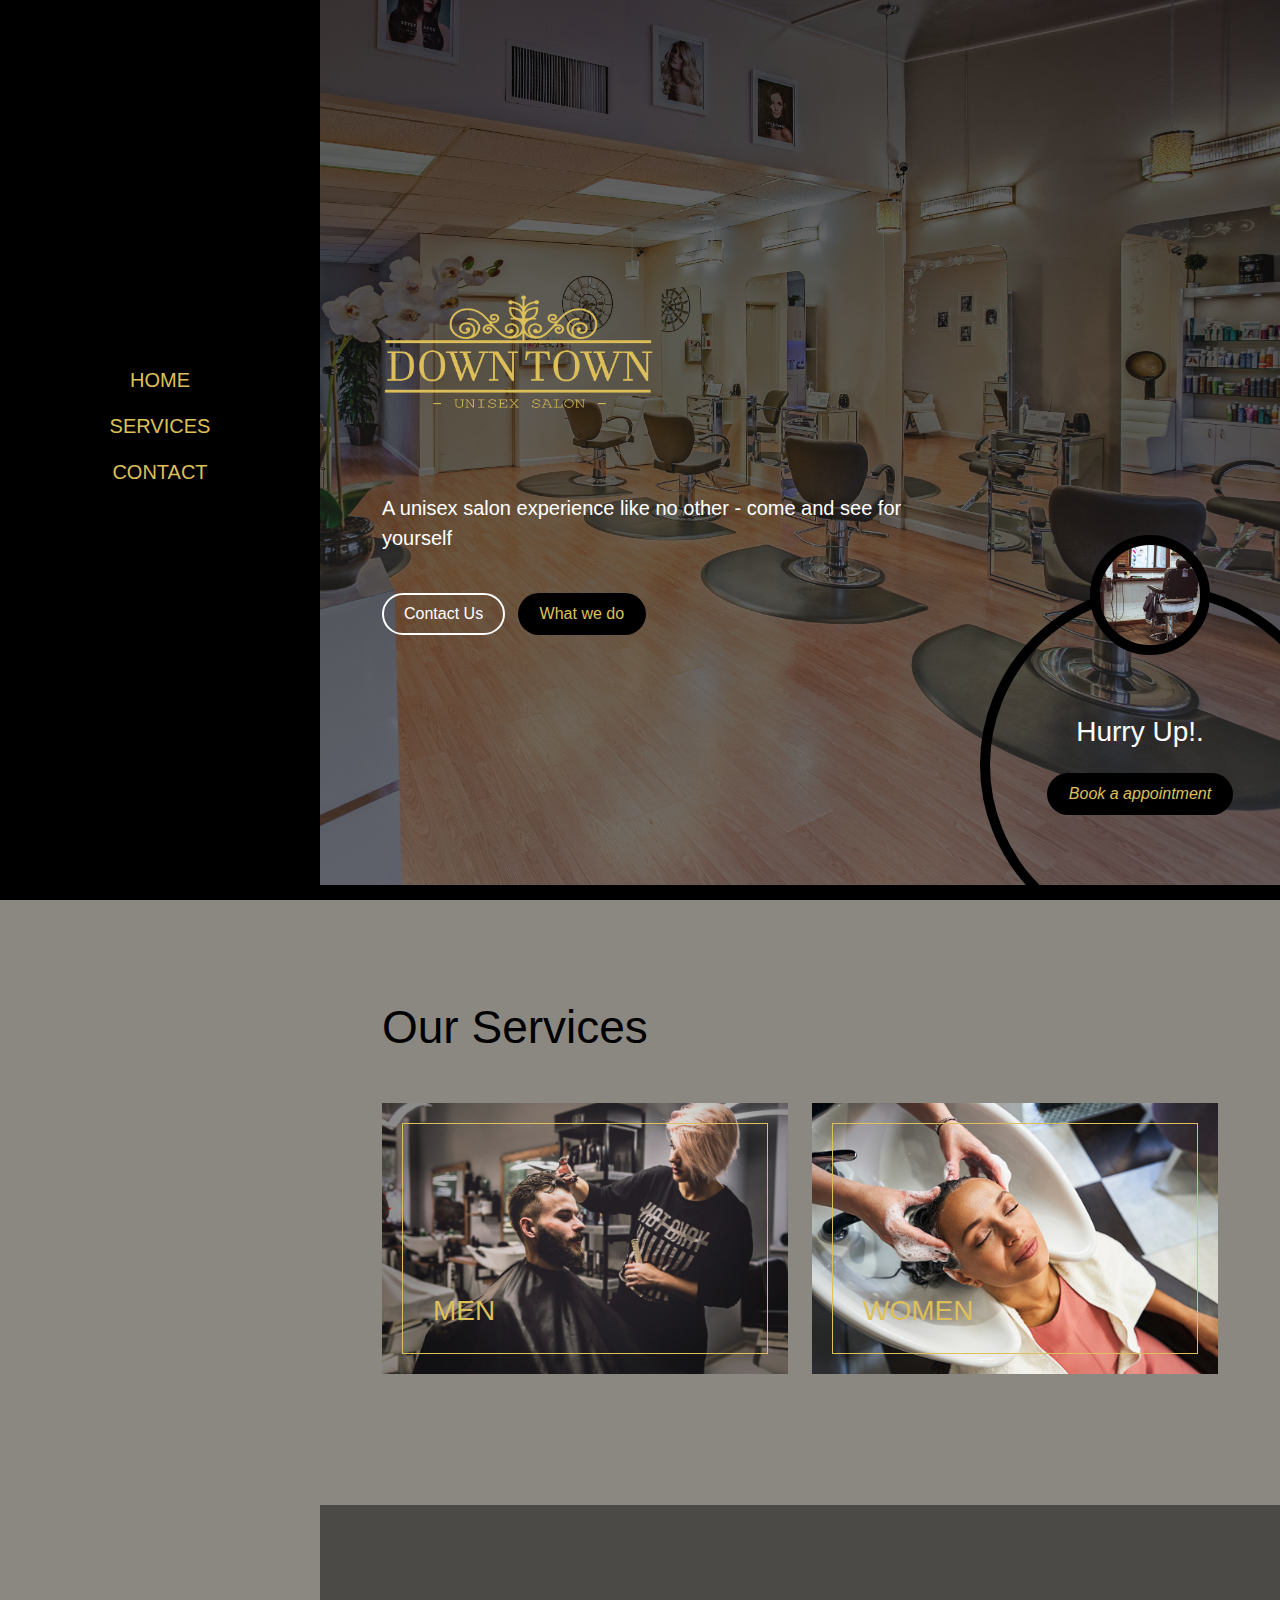
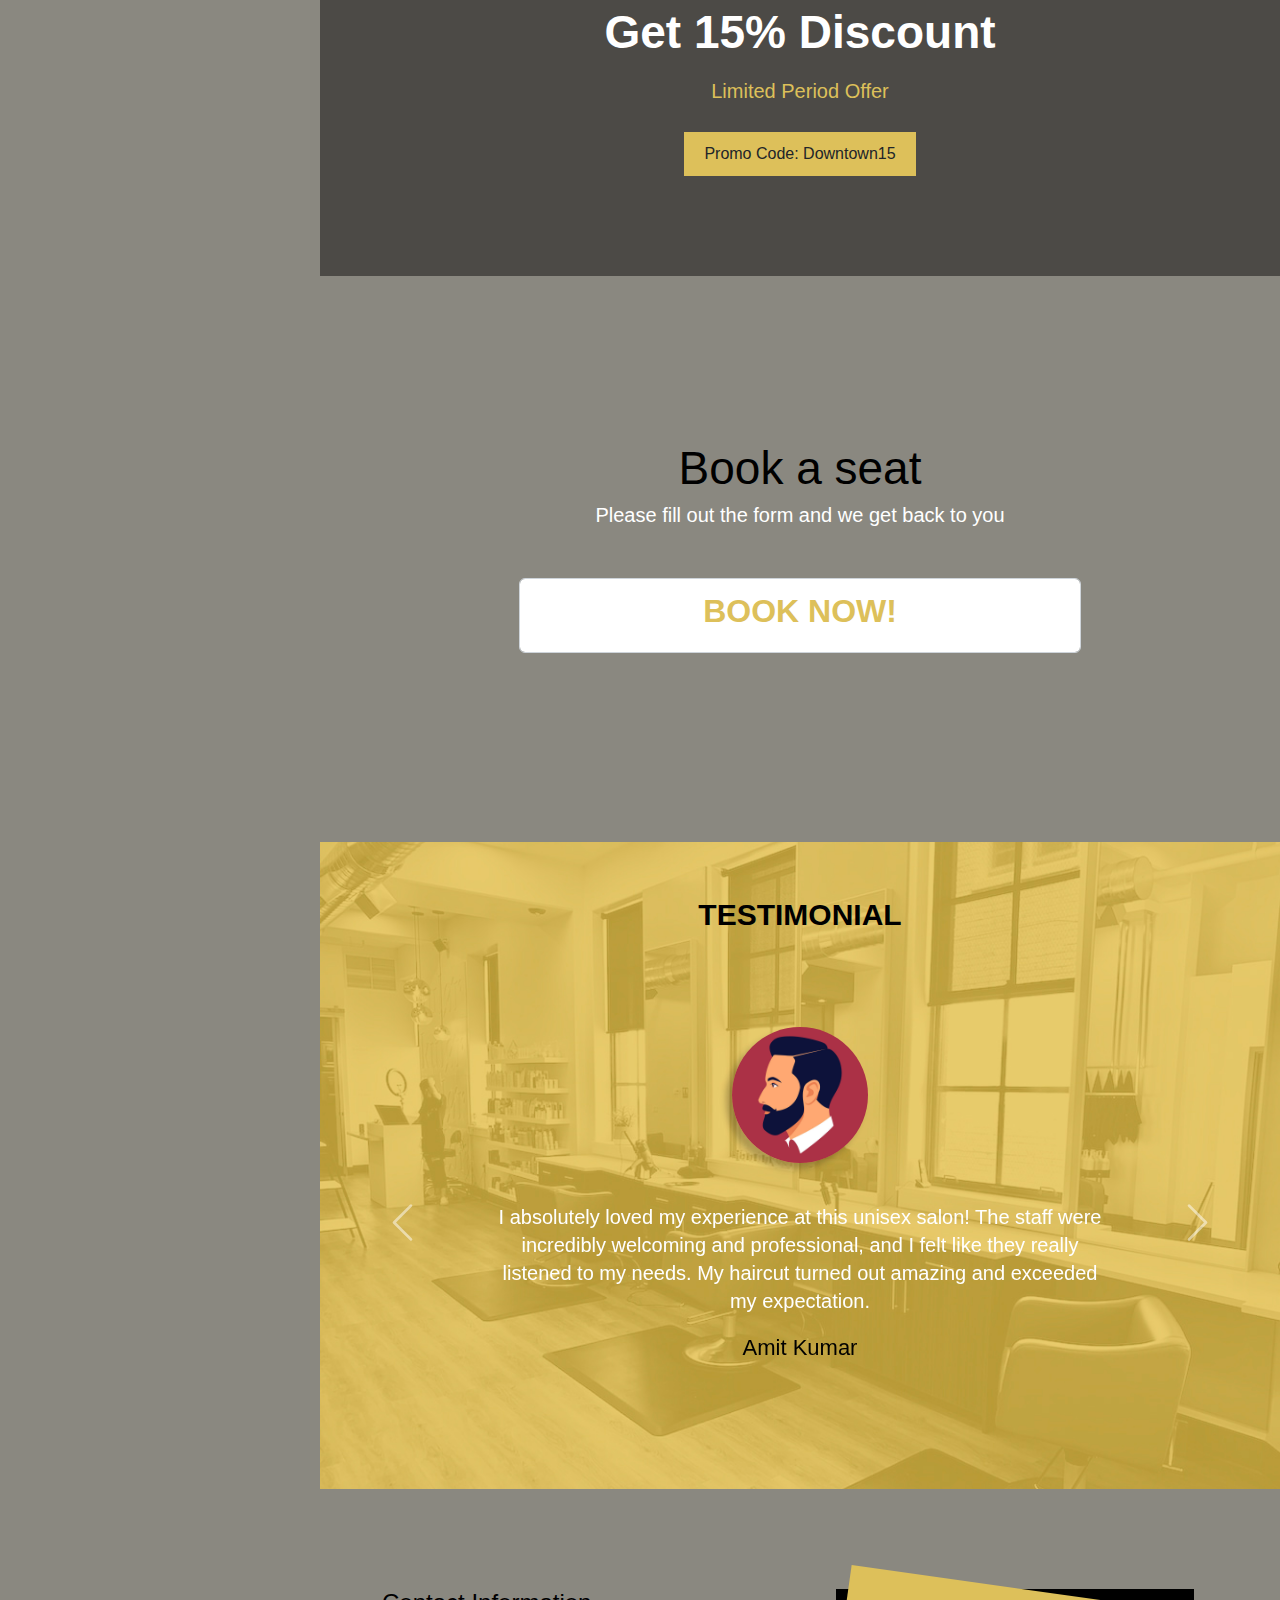
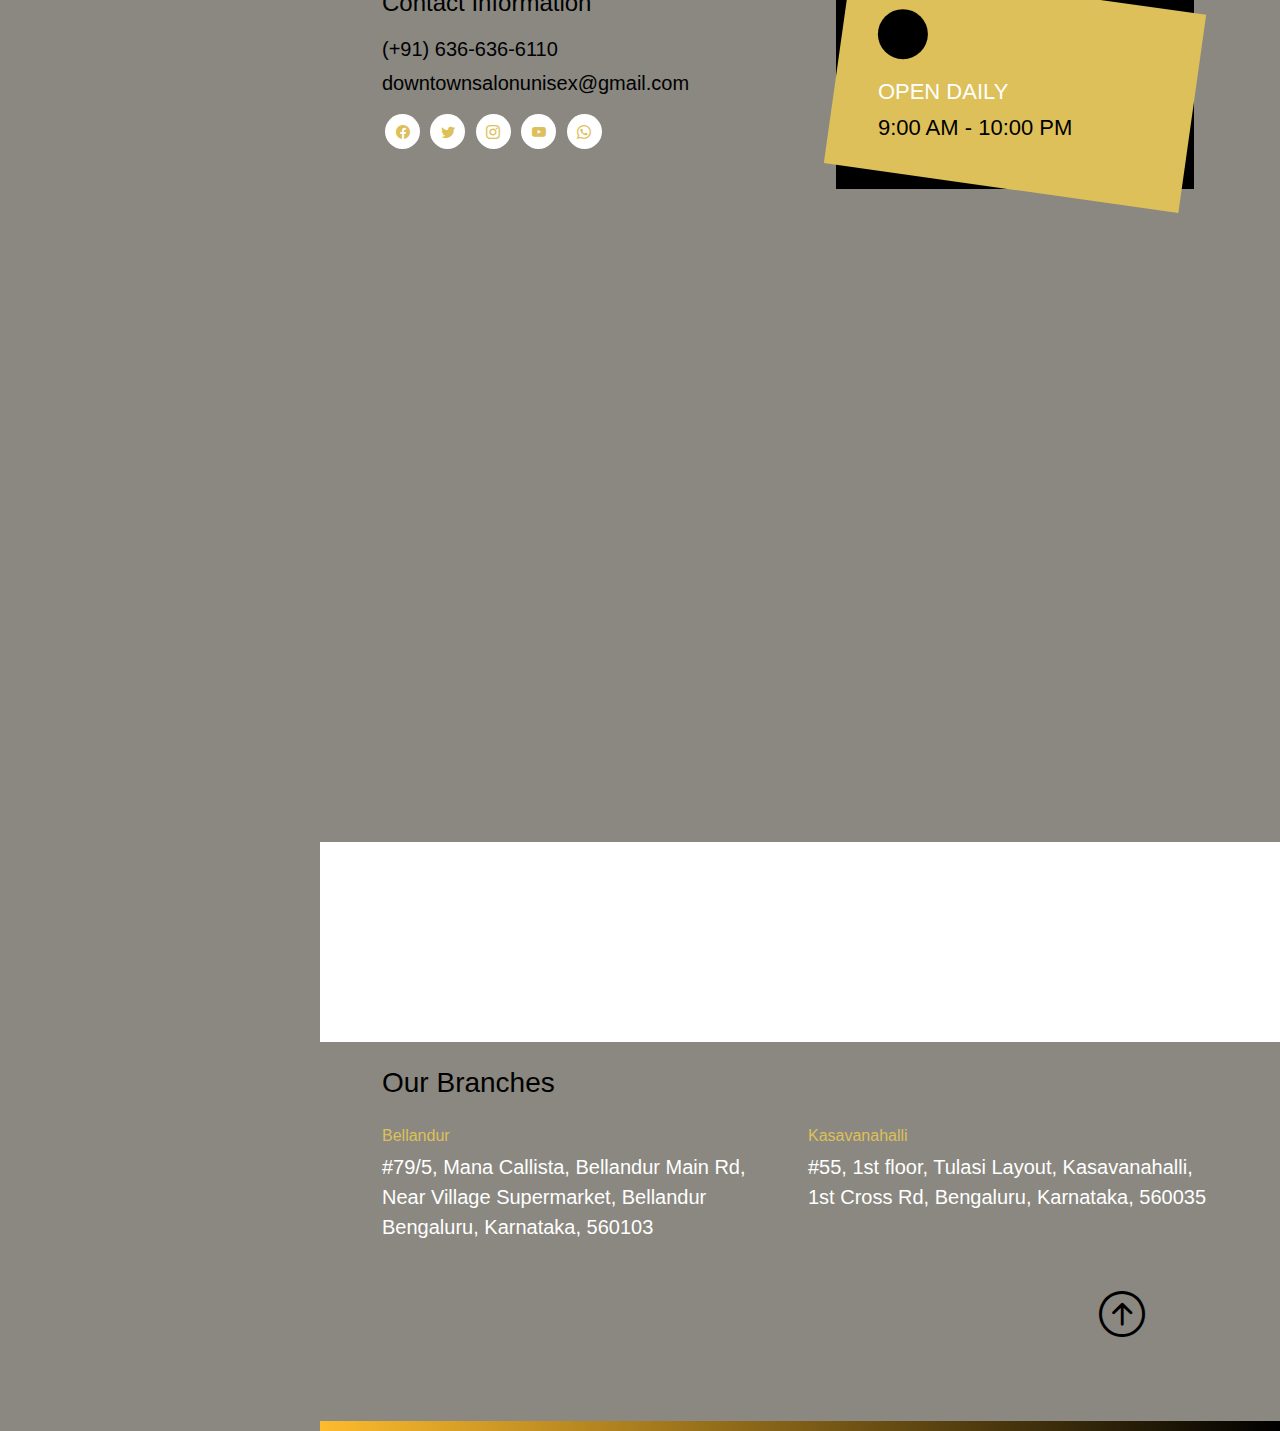
<file: index.html>
<!doctype html>
<html lang="en">
    <head>
        <meta charset="utf-8">
        <meta name="viewport" content="width=device-width, initial-scale=1">

        <meta name="description" content="">
        <meta name="author" content="">

        <title>DOWNTOWN - UNISEX SALON</title>

        <!-- CSS FILES -->        
        <link rel="preconnect" href="https://fonts.googleapis.com">
        
        <link rel="preconnect" href="https://fonts.gstatic.com" crossorigin>

        <link href="https://fonts.googleapis.com/css2?family=Unbounded:wght@300;500&display=swap" rel="stylesheet">


        <link href="css/bootstrap.min.css" rel="stylesheet">

        <link href="css/bootstrap-icons.css" rel="stylesheet">

        <link href="css/templatemo-barber-shop.css" rel="stylesheet">
        <link href="./add-to-homescreen/style/addtohomescreen.css" rel="stylesheet">

        
        <link href="./test.css" rel="stylesheet">
        <link rel="apple-touch-icon" sizes="57x57" href="/apple-icon-57x57.png">
<link rel="apple-touch-icon" sizes="60x60" href="/apple-icon-60x60.png">
<link rel="apple-touch-icon" sizes="72x72" href="/apple-icon-72x72.png">
<link rel="apple-touch-icon" sizes="76x76" href="/apple-icon-76x76.png">
<link rel="apple-touch-icon" sizes="114x114" href="/apple-icon-114x114.png">
<link rel="apple-touch-icon" sizes="120x120" href="/apple-icon-120x120.png">
<link rel="apple-touch-icon" sizes="144x144" href="/apple-icon-144x144.png">
<link rel="apple-touch-icon" sizes="152x152" href="/apple-icon-152x152.png">
<link rel="apple-touch-icon" sizes="180x180" href="/apple-icon-180x180.png">
<link rel="icon" type="image/png" sizes="192x192"  href="/android-icon-192x192.png">
<link rel="icon" type="image/png" sizes="32x32" href="/favicon-32x32.png">
<link rel="icon" type="image/png" sizes="96x96" href="/favicon-96x96.png">
<link rel="icon" type="image/png" sizes="16x16" href="/favicon-16x16.png">
<link rel="manifest" href="/manifest.json">
<meta name="msapplication-TileColor" content="#ffffff">
<meta name="msapplication-TileImage" content="/ms-icon-144x144.png">
<meta name="theme-color" content="#ffffff">
        <head>
            <!-- <link rel="stylesheet" href="https://maxcdn.bootstrapcdn.com/bootstrap/4.5.2/css/bootstrap.min.css"> -->
            <script src="https://ajax.googleapis.com/ajax/libs/jquery/3.5.1/jquery.min.js"></script>
            <script src="https://cdnjs.cloudflare.com/ajax/libs/popper.js/1.16.0/umd/popper.min.js"></script>
            <script src="https://maxcdn.bootstrapcdn.com/bootstrap/4.5.2/js/bootstrap.min.js"></script>
            <meta name="apple-mobile-web-app-capable" content="yes">
<meta name="mobile-web-app-capable" content="yes">

<meta name="apple-mobile-web-app-title" content="Add to Home">
        

        <!-- Font Awesome -->



    </head>
    
    <body>
        <div id="overlay">
            <div class="loader"></div>
          </div>

        <div class="container-fluid">
            <div class="row">

                <button class="navbar-toggler d-md-none collapsed" type="button" data-bs-toggle="collapse" data-bs-target="#sidebarMenu" aria-controls="sidebarMenu" aria-expanded="false" aria-label="Toggle navigation">
                    <span class="navbar-toggler-icon"></span>
                </button>

                <nav id="sidebarMenu" class="col-md-4 col-lg-3 d-md-block sidebar collapse p-0">

                    <div class="position-sticky sidebar-sticky d-flex flex-column justify-content-center align-items-center">
                        <a class="navbar-brand" href="index.html">
                            <!-- <img src="images/templatemo-barber-logo.png" class="logo-image img-fluid" align=""> -->
                        </a>

                        <ul class="nav flex-column">
                            <li class="nav-item">
                                <a class="nav-link click-scroll" href="#section_1">Home</a>
                            </li>
                            <li class="nav-item">
                                <a class="nav-link click-scroll" href="#section_2">Services</a>
                            </li>

                            <li class="nav-item">
                                <a class="nav-link click-scroll" href="#section_3">Contact</a>
                            </li>
                        </ul>
                    </div>
                </nav>
                
                <div class="col-md-8 ms-sm-auto col-lg-9 p-0">
                    <section class="hero-section d-flex justify-content-center align-items-center" id="section_1">

                            <div class="container">
                                <div class="row">

                                    <div class="col-lg-8 col-12">
                                        <!-- <h1 class="text-white mb-lg-3 mb-4"><strong>DOWN TOWN</strong></h1> -->
                                        <img src="images/templatemo-barber-logo.png" class="logo-image img-fluid">
                                        <p class="text-black">A unisex salon experience like no other - come and see for yourself</p>
                                        <br>
                                        <a class="btn custom-btn custom-border-btn custom-btn-bg-white smoothscroll me-2 mb-2" href="#section_3">Contact Us</a>

                                        <a class="btn custom-btn smoothscroll mb-2" href="#section_2">What we do</a>
                                    </div>
                                </div>
                            </div>

                            <div class="custom-block d-lg-flex flex-column justify-content-center align-items-center">
                                <img src="images/vintage-chair-barbershop.jpg" class="custom-block-image img-fluid" alt="">

                                <h4><strong class="text-white">Hurry Up!.</strong></h4>

                                <a href="https://www.picktime.com/f0d019ed-d75e-48ee-9233-36afb9911ddb" target="_blank" style="float:none;" class="smoothscroll btn custom-btn custom-btn-italic mt-3">Book a appointment</a>
                            </div>
                    </section>

                    <section class="services-section section-padding" id="section_2">
                        <div class="container">
                            <div class="row">

                                <div class="col-lg-12 col-12">
                                    <h2 class="mb-5">Our Services</h2>
                                </div>

                       
                                <div class="col-lg-6 col-12 mb-4">
                                    <a href="./man_price.html">
                                    <div class="services-thumb">
                                        <img src="images/services/woman-cutting-hair-man-salon.jpg" class="services-image img-fluid" alt="">

                                        <div class="services-info d-flex align-items-end">
                                            <h4 class="mb-0">MEN</h4>

                                            <!-- <strong class="services-thumb-price">$36.00</strong> -->
                                        </div>
                                    </div>
                                </a>
                                </div>
                          

                           
                                <div class="col-lg-6 col-12 mb-4">
                                    <a href="./women_price.html">
                                    <div class="services-thumb">
                                        <img src="images/services/hairdresser-grooming-their-client.jpg" class="services-image img-fluid" alt="">

                                        <div class="services-info d-flex align-items-end">
                                            <h4 class="mb-0">WOMEN</h4>

                                            <!-- <strong class="services-thumb-price">$25.00</strong> -->
                                        </div>
                                    </div>
                                </a>
                                </div>
                        

                            </div>
                        </div>
                    </section>

                    <section class="featured-section section-padding">
                        <div class="section-overlay"></div>

                        <div class="container">
                            <div class="row">

                                <div class="col-lg-10 col-12 mx-auto">
                                    <h2 class="mb-3">Get 15% Discount</h2>

                                    <p>Limited Period Offer </p>

                                    <strong>Promo Code: Downtown15</strong>
                                </div>

                            </div>
                        </div>
                    </section>



                    <!-- <section class="about-section section-padding" id="section_3>
                            <div class="container">
                            <div class="row"> 

                                <div class="col-lg-12 col-12 mx-auto">
                                    <h2 class="mb-4">About Us</h2>

                                    <div class="border-bottom pb-3 mb-5">
                                        <p>Welcome to Downtown Unisex Salon, your ultimate destination for all your hair and beauty needs in Bangalore! Our salon is dedicated to providing high-quality services that cater to both men and women.

                                            At Downtown Unisex Salon, we believe that everyone deserves to look and feel their best. That's why our team of experienced stylists and beauty experts are committed to helping you achieve your desired look, whether it's a fresh haircut, a bold new hair color, or a relaxing spa treatment.
                                            
                                            We pride ourselves on using only the best products and techniques to ensure that our clients leave our salon feeling confident and satisfied. So come visit us at Downtown Unisex Salon and let us help you look and feel your absolute best! </p>
                                    </div>
                                </div>
                                </div>

                    </section> -->

                    <section class="booking-section section-padding" id="booking-section">
                        <div class="container">
                          <div class="row">
                            <div class="col-lg-10 col-12 mx-auto">
                              <form action="process_form.php" method="post" class="custom-form booking-form" id="bb-booking-form" role="form">
                                <div class="text-center mb-5">
                                  <h2 class="mb-1">Book a seat</h2>
                                  <p>Please fill out the form and we get back to you</p>
                                </div>
                      
                                <div class="booking-form-body">
                                  <div class="row">
                                    <!-- <div class="col-lg-6 col-12">
                                      <input type="text" name="bb-name" id="bb-name" class="form-control" placeholder="Full name" required>
                                    </div> -->
                                    <!-- <div class="col-lg-6 col-12">
                                      <input type="email" name="sender-email" id="sender-email" class="form-control" placeholder="Sender Email" required>
                                    </div> -->
                                    <!-- <div class="col-lg-6 col-12">
                                      <input type="tel" class="form-control" name="bb-phone" placeholder="Mobile 010-020-0340"  required="">
                                    </div>
                                    <div class="col-lg-6 col-12">
                                      <input class="form-control" type="time" name="bb-time" value="18:30" />
                                    </div> -->
                                    <!-- <div class="col-lg-6 col-12">
                                      <select class="form-select form-control" name="bb-branch" id="bb-branch" aria-label="Default select example">
                                        <option selected="">Select Branches</option>
                                        <option value="Bellandur">Bellandur</option>
                                      </select>
                                    </div> -->
                                    <!-- <div class="col-lg-6 col-12">
                                      <input type="date" name="bb-date" id="bb-date" class="form-control" placeholder="Date" required>
                                    </div> -->
                                  </div>
                                  <a class="form-control" href="https://www.picktime.com/f0d019ed-d75e-48ee-9233-36afb9911ddb" target="_blank" style="float:none;">
                                    <center><h3 style="font-weight: bold; color: #DDC05A;">BOOK NOW!</h3></center>

                                   </a>
                                </div>
                              </form>
                            </div>
                          </div>
                        </div>
                      </section>


                      
    <section class="testimonial text-center">
        <div class="container">

            <div class="heading white-heading">
                Testimonial
            </div>
            <div id="testimonial4" class="carousel slide testimonial4_indicators testimonial4_control_button thumb_scroll_x swipe_x" data-ride="carousel" data-pause="hover" data-interval="5000" data-duration="2000">
             
                <div class="carousel-inner" role="listbox">
                    <div class="carousel-item active">
                        <div class="testimonial4_slide">
                            <img src="./images/man.jpg" class="img-circle img-responsive" />
                            <p>I absolutely loved my experience at this unisex salon! The staff were incredibly welcoming and professional, and I felt like they really listened to my needs. My haircut turned out amazing and exceeded my expectation. </p>
                            <h4>Amit Kumar</h4>
                        </div>
                    </div>
                    <div class="carousel-item">
                        <div class="testimonial4_slide">
                            <img src="./images/woman.jpg" class="img-circle img-responsive" />
                            <p>I recently had my wedding hair and makeup done at this unisex salon and I couldn't have been happier with the results. The stylists were so talented and really made me feel special on my big day. Thank you so much for making our day extra special! </p>
                            <h4>Gauri Gowda</h4>
                        </div>
                    </div>
                    <div class="carousel-item">
                        <div class="testimonial4_slide">
                            <img src="./images/man.jpg" class="img-circle img-responsive" />
                            <p>The team is always friendly and knowledgeable, and they offer a wide range of services to choose from. Every time I leave, I feel like a new person with a fresh look. Highly recommend </p>
                            <h4>Shashi Kishore</h4>
                        </div>
                    </div>
                </div>
                <a class="carousel-control-prev" href="#testimonial4" data-slide="prev">
                    <span class="carousel-control-prev-icon"></span>
                </a>
                <a class="carousel-control-next" href="#testimonial4" data-slide="next">
                    <span class="carousel-control-next-icon"></span>
                </a>
            </div>
        </div>
    </section>






                <section class="contact-section" id="section_3">
     

                    <div class="section-padding">
                        <div class="container">
                            <div class="row">

                                <div class="col-lg-6 col-12">
                                    <h5 class="mb-3"><strong>Contact</strong> Information</h5>

                                    <p class="text-white d-flex mb-1">
                                        <a href="tel: 120-240-3600" class="site-footer-link">
                                            (+91) 
                                            636-636-6110
                                        </a>
                                    </p>

                                    <p class="text-white d-flex">
                                        <a href="mailto:downtownsalonunisex@gmail.com" class="site-footer-link">
                                            downtownsalonunisex@gmail.com
                                        </a>
                                    </p>

                                    <ul class="social-icon">
                                        <li class="social-icon-item">
                                            <a href="https://www.instagram.com/thedowntownunisexsalon/" class="social-icon-link bi-facebook">
                                            </a>
                                        </li>
            
                                        <li class="social-icon-item">
                                            <a href="https://www.instagram.com/thedowntownunisexsalon/" class="social-icon-link bi-twitter">
                                            </a>
                                        </li>
            
                                        <li class="social-icon-item">
                                            <a href="https://www.instagram.com/thedowntownunisexsalon/" class="social-icon-link bi-instagram">
                                            </a>
                                        </li>

                                        <li class="social-icon-item">
                                            <a href="https://www.instagram.com/thedowntownunisexsalon/" class="social-icon-link bi-youtube">
                                            </a>
                                        </li>

                                        <li class="social-icon-item">
                                            <a href="https://www.instagram.com/thedowntownunisexsalon/" class="social-icon-link bi-whatsapp">
                                            </a>
                                        </li>
                                    </ul>
                                </div>

                                <div class="col-lg-5 col-12 contact-block-wrap mt-5 mt-lg-0 pt-4 pt-lg-0 mx-auto">
                                    <div class="contact-block">
                                        <h6 class="mb-0">
                                            <i class="custom-icon bi-shop me-3"></i>

                                            <strong>Open Daily</strong>
                                            <span class="ms-auto">9:00 AM - 10:00 PM</span>
                                        </h6>
                                    </div>
                                </div>

                                <div class="col-lg-12 col-12 mx-auto mt-5 pt-5">
                                     <iframe class="google-map" src="https://www.google.com/maps/embed?pb=!1m18!1m12!1m3!1d243.0477304676756!2d77.6727190736096!3d12.922904247938504!2m3!1f0!2f0!3f0!3m2!1i1024!2i768!4f13.1!3m3!1m2!1s0x3bae1302722d232b%3A0x53addb989bb7b689!2sMobile%20service%20center!5e0!3m2!1sen!2sin!4v1681145211264!5m2!1sen!2sin" width="100%" height="450" style="border:0;" allowfullscreen="" loading="lazy" referrerpolicy="no-referrer-when-downgrade"></iframe>
                                </div>

                            </div>
                        </div>
                    </div>
                </section>


                <section class="contact-section" id="section_3">
                    <div class="review">

                  
     

                    <div class="section-padding">
                        <div class="container">
                            <div class="row">
                                <script src="https://static.elfsight.com/platform/platform.js" data-use-service-core defer></script>
                                <div class="elfsight-app-3ce4bee9-1566-4594-bccf-20f80b765b7a"></div>

                            </div>
                        </div>
                    </div>
                </div>
                    

                </section>

                

                

                <footer class="site-footer">
                    <div class="container">
                        <div class="row">


                            <div class="col-lg-12 col-12">
                            </br>
                                <h4 class="site-footer-title mb-4">Our Branches</h4>
                            </div>
                            <div style="display: flex; flex-wrap: wrap; gap: 1rem;">
                                <div class="site-footer-thumb" style="flex: 1 1 45%; min-width: 200px;">
                                    <strong class="mb-1">Bellandur</strong>
                                    <p>#79/5, Mana Callista, Bellandur Main Rd, Near Village Supermarket, Bellandur Bengaluru, Karnataka, 560103</p>
                                </div>
                                <div class="site-footer-thumb" style="flex: 1 1 45%; min-width: 200px;">
                                    <strong class="mb-1">Kasavanahalli</strong>
                                    <p>#55, 1st floor, Tulasi Layout, Kasavanahalli, 1st Cross Rd, Bengaluru, Karnataka, 560035</p>
                                </div>
                            </div>
                            
                            

                            <!-- <div class="col-lg-4 col-md-6 col-11">
                                <div class="site-footer-thumb">
                                    <strong class="mb-1">Behrenstraße</strong>

                                    <p>Behrenstraße 27, 10117 Berlin, Germany</p>
                                </div>
                            </div>

                            <div class="col-lg-4 col-md-6 col-11">
                                <strong class="mb-1">Weinbergsweg</strong>

                                <p>Weinbergsweg 23, 10119 Berlin, Germany</p>
                            </div> -->
                        </div>
                    </div>

                    <div class="site-footer-bottom">
                        <div class="container">
                            <div class="row align-items-center">

                                <!-- <div class="col-lg-8 col-12 mt-4">
                                    <p class="copyright-text mb-0">Copyright © 2036 Barber Shop 
                                    - Design: <a href="https://templatemo.com" rel="nofollow" target="_blank">TemplateMo</a></p>
                                </div> -->

                                <div class="col-lg-2 col-md-3 col-3 mt-lg-4 ms-auto">
                                    <a href="#section_1" class="back-top-icon smoothscroll" title="Back Top">
                                        <i class="bi-arrow-up-circle"></i>
                                    </a>
                                </div>

                            </div>
                        </div>
                    </div>
                </footer>
            </div>
            </div>

        <!-- JAVASCRIPT FILES -->
        <script src="js/jquery.min.js"></script>
        <script src="js/bootstrap.min.js"></script>
        <script src="js/click-scroll.js"></script>
        <script src="js/custom.js"></script>
        <script>
            $(window).on('load', function() {
              $('#overlay').fadeOut(500);
            });
          </script>

<script async src="https://cpwebassets.codepen.io/assets/embed/ei.js"></script>
<script src="./add-to-homescreen/src/addtohomescreen.js"></script>

<script>
    addToHomescreen();
    </script>


    </body>
</html>
</file>
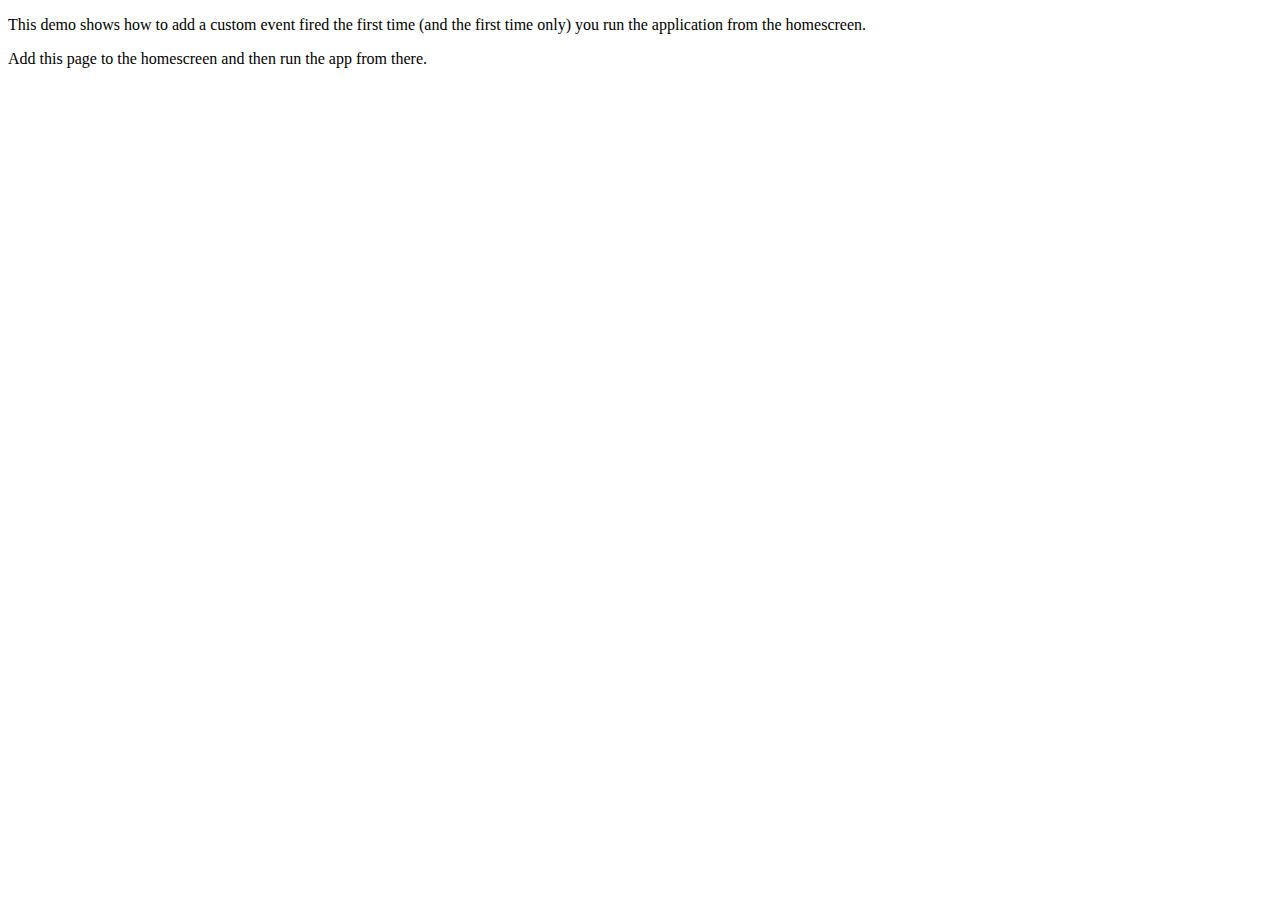
<file: add-to-homescreen/demos/add-event/index.html>
<!DOCTYPE html>
<html>
<head>
<meta charset="utf-8">
<title>Add To Home</title>
<meta name="viewport" content="width=device-width, initial-scale=1">

<meta name="apple-mobile-web-app-capable" content="yes">
<meta name="mobile-web-app-capable" content="yes">

<meta name="apple-mobile-web-app-title" content="Add to Home">
<link rel="shortcut icon" sizes="16x16" href="../../imgs/icon-16x16.png">
<link rel="shortcut icon" sizes="196x196" href="../../imgs/icon-196x196.png">
<link rel="apple-touch-icon-precomposed" href="../../imgs/icon-152x152.png">

<link rel="stylesheet" type="text/css" href="../../style/addtohomescreen.css">
<script src="../../src/addtohomescreen.js"></script>
<script>
var a = addToHomescreen({
	onAdd: function () {
		alert('Welcome to the homescreen!');
	}
});
</script>
</head>

<body>
<p>This demo shows how to add a custom event fired the first time (and the first time only) you run the application from the homescreen.</p>

<p>Add this page to the homescreen and then run the app from there.</p>

</body>
</html>
</file>
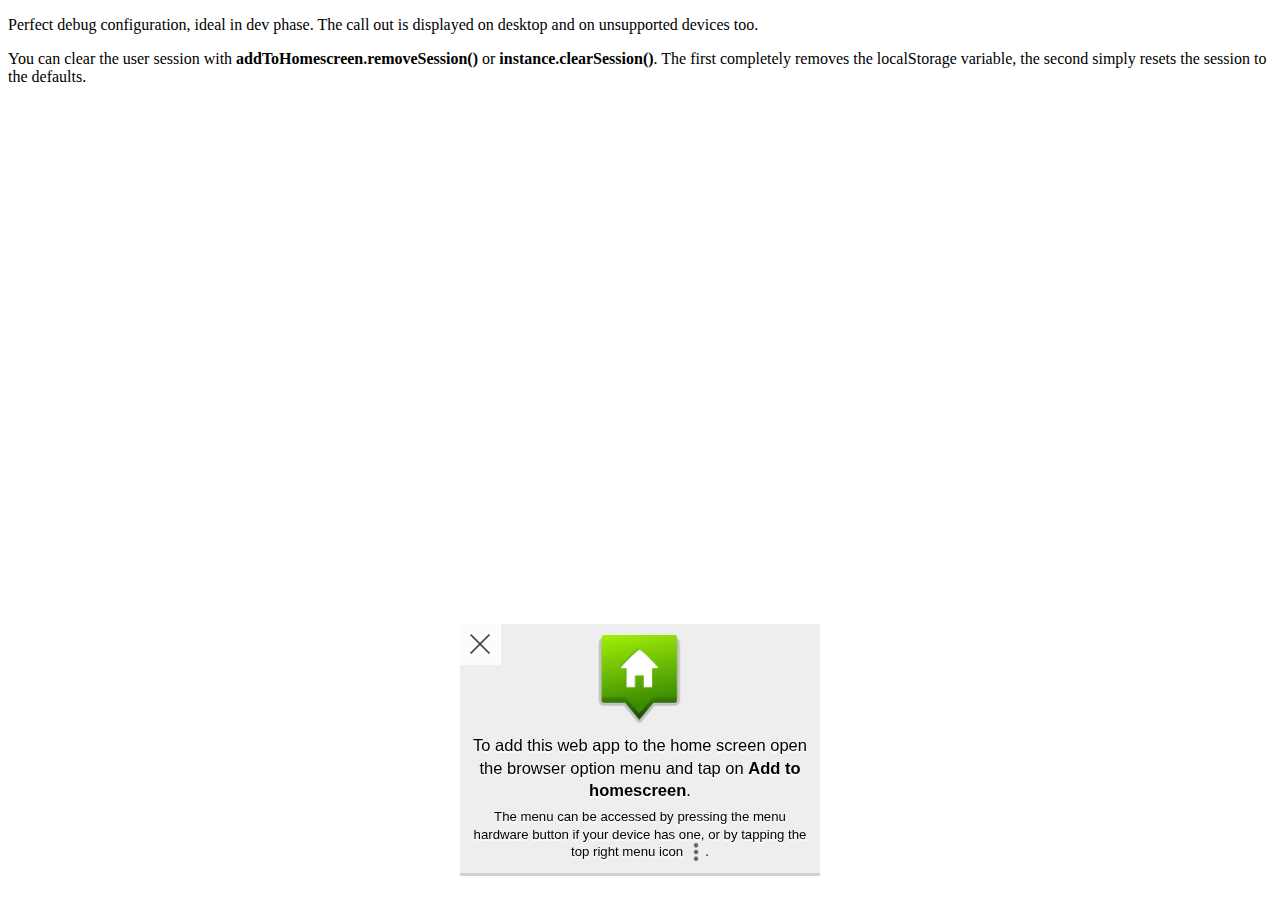
<file: add-to-homescreen/demos/debug/index.html>
<!DOCTYPE html>
<html>
<head>
<meta charset="utf-8">
<title>Add To Home</title>
<meta name="viewport" content="width=device-width, initial-scale=1">

<meta name="apple-mobile-web-app-capable" content="yes">
<meta name="mobile-web-app-capable" content="yes">

<meta name="apple-mobile-web-app-title" content="Add to Home">
<link rel="shortcut icon" sizes="16x16" href="../../imgs/icon-16x16.png">
<link rel="shortcut icon" sizes="196x196" href="../../imgs/icon-196x196.png">
<link rel="apple-touch-icon-precomposed" href="../../imgs/icon-152x152.png">

<link rel="stylesheet" type="text/css" href="../../style/addtohomescreen.css">
</head>

<body>
<p>Perfect debug configuration, ideal in dev phase. The call out is displayed on desktop and on unsupported devices too.</p>

<p>You can clear the user session with <strong>addToHomescreen.removeSession()</strong> or <strong>instance.clearSession()</strong>. The first completely removes the localStorage variable, the second simply resets the session to the defaults.</p>

<script src="../../src/addtohomescreen.js"></script>
<script>
// addToHomescreen.removeSession();     // use this to remove the localStorage variable
var ath = addToHomescreen({
    debug: 'android',           // activate debug mode in ios emulation
    skipFirstVisit: false,	// show at first access
    startDelay: 0,          // display the message right away
    lifespan: 0,            // do not automatically kill the call out
    displayPace: 0,         // do not obey the display pace
    privateModeOverride: true,	// show the message in private mode
    maxDisplayCount: 0      // do not obey the max display count
});
// ath.clearSession();      // reset the user session
</script>
</body>
</html>
</file>
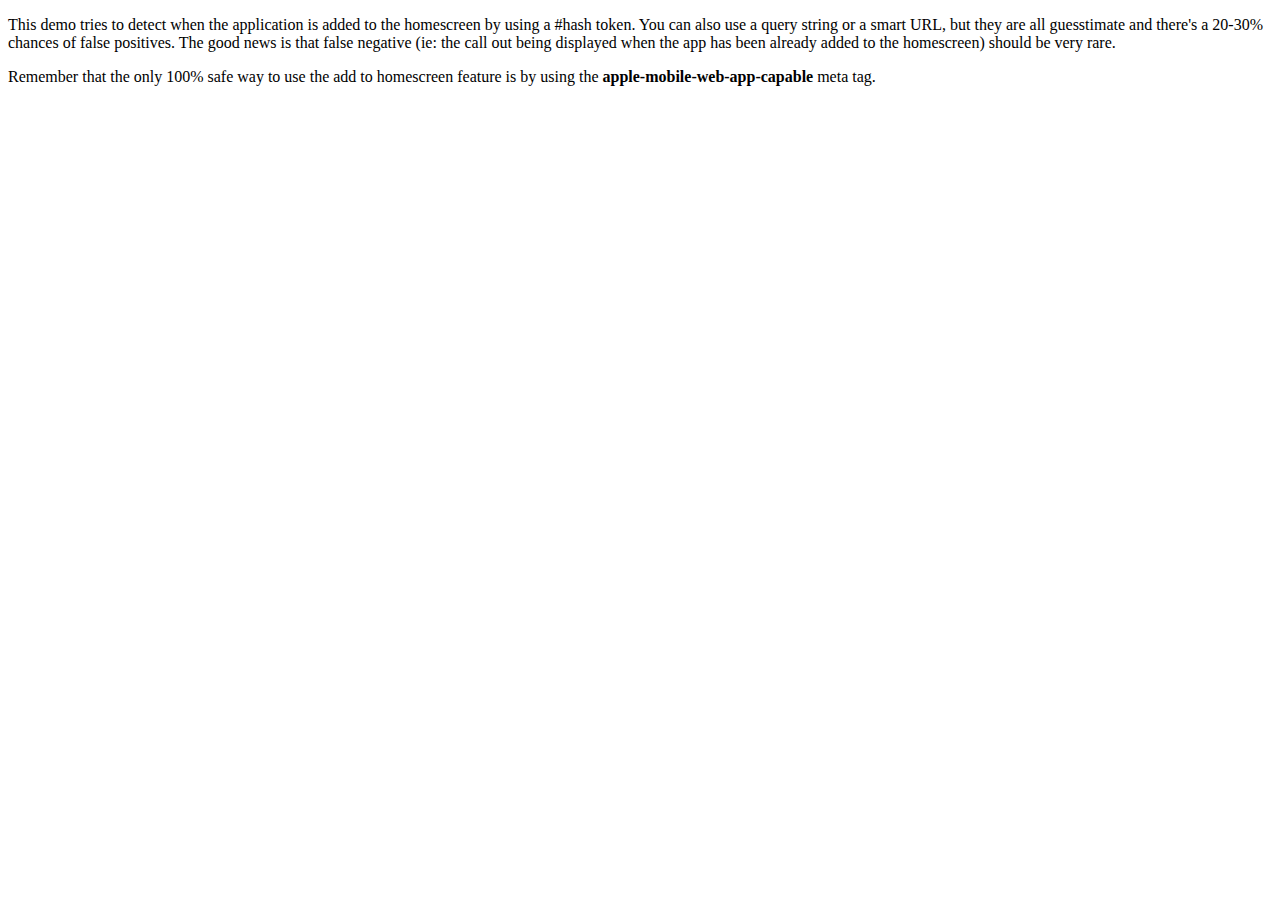
<file: add-to-homescreen/demos/detect-homescreen/index.html>
<!DOCTYPE html>
<html>
<head>
<meta charset="utf-8">
<title>Add To Home</title>
<meta name="viewport" content="width=device-width, initial-scale=1">

<meta name="apple-mobile-web-app-title" content="Add to Home">
<link rel="shortcut icon" sizes="16x16" href="../../imgs/icon-16x16.png">
<link rel="shortcut icon" sizes="196x196" href="../../imgs/icon-196x196.png">
<link rel="apple-touch-icon-precomposed" href="../../imgs/icon-152x152.png">

<link rel="stylesheet" type="text/css" href="../../style/addtohomescreen.css">
<script src="../../src/addtohomescreen.js"></script>
<script>
addToHomescreen({
    detectHomescreen: true
});
</script>
</head>

<body>
<p>This demo tries to detect when the application is added to the homescreen by using a #hash token. You can also use a query string or a smart URL, but they are all guesstimate and there's a 20-30% chances of false positives. The good news is that false negative (ie: the call out being displayed when the app has been already added to the homescreen) should be very rare.</p>
<p>Remember that the only 100% safe way to use the add to homescreen feature is by using the <strong>apple-mobile-web-app-capable</strong> meta tag.</p>
</body>
</html>
</file>
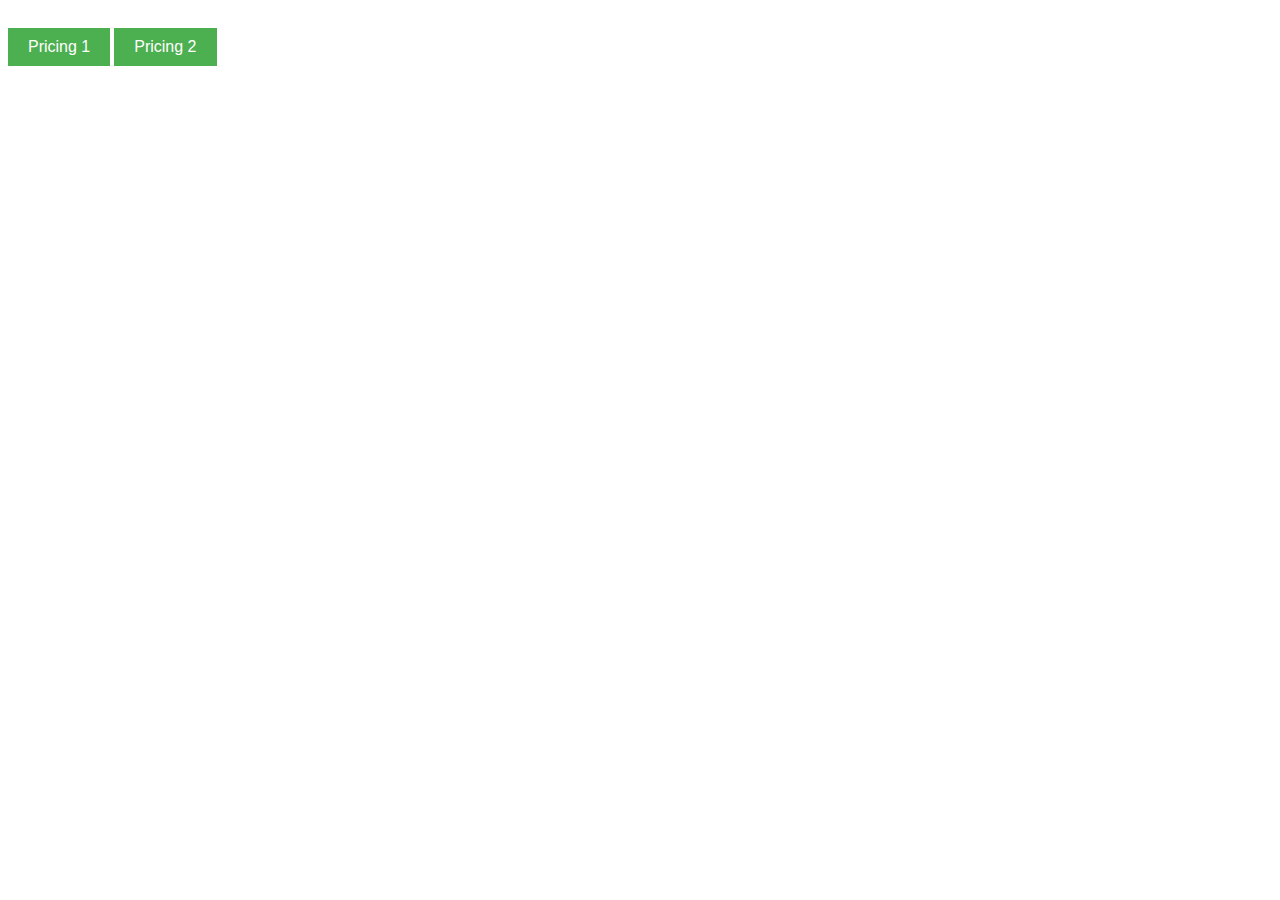
<file: demo.html>
<!DOCTYPE html>
<html>
<head>
  <title>Show Pricing Example</title>
  <style>
    .pricing-list {
      display: none;
    }

    .show-pricing-button {
      background-color: #4CAF50;
      border: none;
      color: white;
      padding: 10px 20px;
      text-align: center;
      text-decoration: none;
      display: inline-block;
      font-size: 16px;
      margin-top: 20px;
      cursor: pointer;
    }

    .show-pricing-button.show-pricing-button-clicked {
      background-color: #f44336;
    }

    .pricing-list.show {
      display: block;
      background-color: #f9f9f9;
      padding: 10px;
      border: 1px solid #ccc;
      margin-top: 20px;
    }
  </style>
</head>
<body>
  <button class="show-pricing-button" data-target="pricing-list-1">Pricing 1</button>
  <div class="pricing-list" id="pricing-list-1">
    <ul>
      <li>Option 1: $10/month</li>
      <li>Option 2: $20/month</li>
      <li>Option 3: $30/month</li>
    </ul>
  </div>
  
  <button class="show-pricing-button" data-target="pricing-list-2">Pricing 2</button>
  <div class="pricing-list" id="pricing-list-2">
    <ul>
      <li>Option A: $15/month</li>
      <li>Option B: $25/month</li>
      <li>Option C: $35/month</li>
    </ul>
  </div>
  
  <script>
    const buttons = document.querySelectorAll('.show-pricing-button');
    
    buttons.forEach((button) => {
      const target = button.getAttribute('data-target');
      const pricingList = document.querySelector(`#${target}`);
      
      button.addEventListener('click', () => {
        pricingList.classList.toggle('show');
        button.classList.toggle('show-pricing-button-clicked');
      });
    });
  </script>
</body>
</html>
</file>
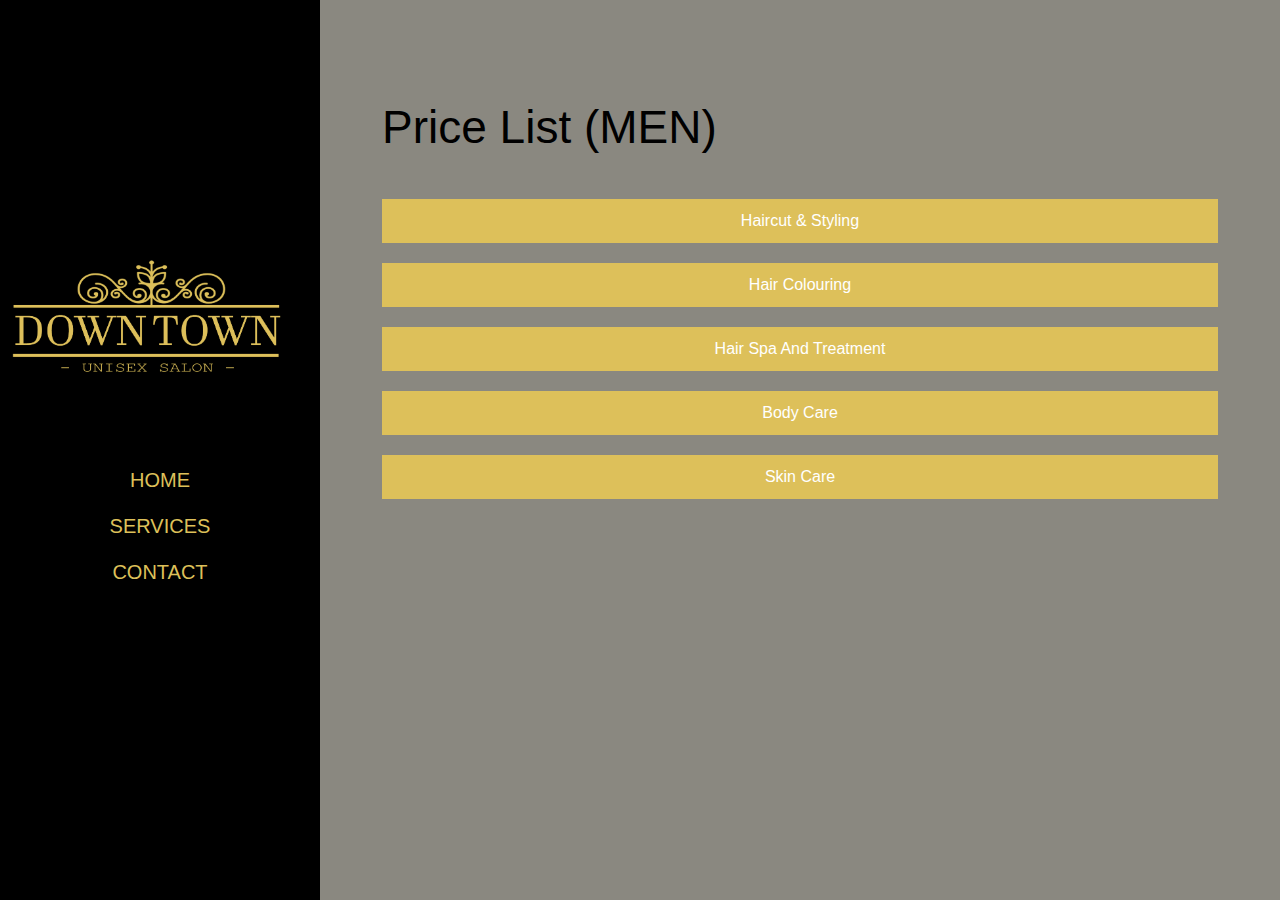
<file: man_price.html>
<!doctype html>
<html lang="en">
    <head>
        <meta charset="utf-8">
        <meta name="viewport" content="width=device-width, initial-scale=1">

        <meta name="description" content="">
        <meta name="author" content="">

        <title>DOWNTOWN - UNISEX SALON</title>

        <!-- CSS FILES -->        
        <link rel="preconnect" href="https://fonts.googleapis.com">
        
        <link rel="preconnect" href="https://fonts.gstatic.com" crossorigin>

        <link href="https://fonts.googleapis.com/css2?family=Unbounded:wght@300;500&display=swap" rel="stylesheet">

        <link href="css/bootstrap.min.css" rel="stylesheet">

        <link href="css/bootstrap-icons.css" rel="stylesheet">

        <link href="css/templatemo-barber-shop.css" rel="stylesheet">
        <link href="./man.css" rel="stylesheet">


    </head>
    
    <body>
      <div id="overlay">
        <div class="loader"></div>
      </div>

        <div class="container-fluid">
            <div class="row">

                <button class="navbar-toggler d-md-none collapsed" type="button" data-bs-toggle="collapse" data-bs-target="#sidebarMenu" aria-controls="sidebarMenu" aria-expanded="false" aria-label="Toggle navigation">
                    <span class="navbar-toggler-icon"></span>
                </button>

                <nav id="sidebarMenu" class="col-md-4 col-lg-3 d-md-block sidebar collapse p-0">

                    <div class="position-sticky sidebar-sticky d-flex flex-column justify-content-center align-items-center">
                        <a class="navbar-brand" href="index.html">
                            <img src="images/templatemo-barber-logo.png" class="logo-image img-fluid" align="">
                        </a>

                        <ul class="nav flex-column">
                            <li class="nav-item">
                                <a class="nav-link click-scroll" href="./index.html#section_1">Home</a>
                            </li>
                            <li class="nav-item">
                                <a class="nav-link click-scroll" href="./index.html#section_2">Services</a>
                            </li>
                            <!-- <li class="nav-item">
                                <a class="nav-link click-scroll" href="#section_3">Our Story</a>
                            </li> -->

                            <li class="nav-item">
                                <a class="nav-link click-scroll" href="./index.html#section_3">Contact</a>
                            </li>
                        </ul>
                    </div>
                </nav>
                
                <div class="col-md-8 ms-sm-auto col-lg-9 p-0">
                    <section class="price-list-section section-padding" id="section_4">
                        <div class="container">
                            <div class="row">

                                <div class="col-lg-13 col-12">
                                    <div class="price-list-thumb-wrap">
                                        <div class="mb-4">
                                            <h2 class="mb-2">Price List (MEN)</h2>

                                            <!--  Starting at $25    -->
                                        </div>
                                       </div>

                                       <button class="show-pricing-button" data-target="pricing-list-1">Haircut & Styling </button>
                                       <div class="pricing-list" id="pricing-list-1">
                                        <div class="price-list-thumb">
                                          <h6 class="d-flex">
                                              TRENDY KIDDY CUT
                                              <span class="price-list-thumb-divider"></span>
                                               ₹215.00   
                                          </h6>
                                    
                                      </div>
                                      
                                      <div class="price-list-thumb">
                                          <h6 class="d-flex">
                                              HAIR CUT BASIC
                                              <span class="price-list-thumb-divider"></span>
                                               ₹215.00   
                                          </h6>
                                      
                                      </div>
                                      
                                      <div class="price-list-thumb">
                                          <h6 class="d-flex">
                                              HAIR CUT ADVANCED
                                              <span class="price-list-thumb-divider"></span>
                                               ₹355.00   
                                          </h6>
                                      
                                      </div>
                                      
                                      <div class="price-list-thumb">
                                          <h6 class="d-flex">
                                              HEAD SHAVE
                                              <span class="price-list-thumb-divider"></span>
                                               ₹240.00   
                                          </h6>
                                      </div>
                                      
                                      <div class="price-list-thumb">
                                          <h6 class="d-flex">
                                              SHAVE
                                              <span class="price-list-thumb-divider"></span>
                                               ₹90.00   
                                          </h6>
                                      </div>
                                      
                                      <div class="price-list-thumb">
                                          <h6 class="d-flex">
                                              BEARD TRIM
                                              <span class="price-list-thumb-divider"></span>
                                               ₹125.00   
                                          </h6>
                                      </div>
                                      
                                      <div class="price-list-thumb">
                                          <h6 class="d-flex">
                                              BEARD STYLING
                                              <span class="price-list-thumb-divider"></span>
                                               ₹185.00   
                                          </h6>
                                      </div>

                                       </div>

                                       <button class="show-pricing-button" data-target="pricing-list-2">Hair Colouring</button>
                                       <div class="pricing-list" id="pricing-list-2">
                                    
                                        <div class="price-list-thumb">
                                          <h6 class="d-flex">
                                              BEARD COLOURING
                                              <span class="price-list-thumb-divider"></span>
                                               ₹230.00   
                                          </h6>
                                      </div>
                                      
                                      <div class="price-list-thumb">
                                          <h6 class="d-flex">
                                              BEARD COLOURING (AMMONIA FREE)
                                              <span class="price-list-thumb-divider"></span>
                                               ₹385.00   
                                          </h6>
                                      </div>
                                      
                                      <div class="price-list-thumb">
                                          <h6 class="d-flex">
                                              MOUSTACHE COLOURING
                                              <span class="price-list-thumb-divider"></span>
                                               ₹110.00   
                                          </h6>
                                      </div>
                                      
                                      <div class="price-list-thumb">
                                          <h6 class="d-flex">
                                              MOUSTACHE COLOURING (AMMONIA FREE)
                                              <span class="price-list-thumb-divider"></span>
                                               ₹150.00   
                                          </h6>
                                      </div>
                                      
                                      <div class="price-list-thumb">
                                          <h6 class="d-flex">
                                              PRO 10 COLOURING
                                              <span class="price-list-thumb-divider"></span>
                                               ₹585.00   
                                          </h6>
                                      </div>
                                      
                                      <div class="price-list-thumb">
                                          <h6 class="d-flex">
                                              GLOBAL HAIR COLOURING
                                              <span class="price-list-thumb-divider"></span>
                                               ₹755.00   
                                          </h6>
                                      </div>
                                      
                                      <div class="price-list-thumb">
                                          <h6 class="d-flex">
                                              PREMIUM HAIR COLOURING (AMMONIA FREE)
                                              <span class="price-list-thumb-divider"></span>
                                               ₹985.00   
                                          </h6>
                                      </div>
                                      
                                      <div class="price-list-thumb">
                                          <h6 class="d-flex">
                                              STREAKS PER STREAK
                                              <span class="price-list-thumb-divider"></span>
                                               ₹210.00   
                                          </h6>
                                      </div>
                                      <br>
                                       </div>


                                       <button class="show-pricing-button" data-target="pricing-list-3">Hair Spa And Treatment </button>
                                       <div class="pricing-list" id="pricing-list-3">

                                        <div class="price-list-thumb">
                                          <h6 class="d-flex">
                                              HEAD MASSAGE PURE COCONUT NOURISHER
                                              <span class="price-list-thumb-divider"></span>
                                               ₹305.00   
                                          </h6>
                                      </div>
                                      
                                      <div class="price-list-thumb">
                                          <h6 class="d-flex">
                                              HEAD MASSAGE MENTHOL CHILLER
                                              <span class="price-list-thumb-divider"></span>
                                               ₹305.00   
                                          </h6>
                                      </div>
                                      
                                      <div class="price-list-thumb">
                                          <h6 class="d-flex">
                                              HEAD MASSAGE ALMOND INDULGENCE
                                              <span class="price-list-thumb-divider"></span>
                                               ₹365.00   
                                          </h6>
                                      </div>
                                      
                                      <div class="price-list-thumb">
                                          <h6 class="d-flex">
                                              HEAD MASSAGE OLIVE BLISS
                                              <span class="price-list-thumb-divider"></span>
                                               ₹365.00   
                                          </h6>
                                      </div>
                                      
                                      <div class="price-list-thumb">
                                          <h6 class="d-flex">
                                              EXPRESS CONDITIONING HAIR SPA
                                              <span class="price-list-thumb-divider"></span>
                                               ₹499.00   
                                          </h6>
                                      </div>
                                      
                                      <div class="price-list-thumb">
                                          <h6 class="d-flex">
                                              HAIR SPA
                                              <span class="price-list-thumb-divider"></span>
                                               ₹700.00   
                                          </h6>
                                      </div>
                                      
                                      <div class="price-list-thumb">
                                          <h6 class="d-flex">
                                              ANTI-DANDRUFF TREATMENT
                                              <span class="price-list-thumb-divider"></span>
                                               ₹970.00   
                                          </h6>
                                      </div>
                                      
                                      <div class="price-list-thumb">
                                          <h6 class="d-flex">
                                              WELLA SP KERATIN PROTECT TREATMENT
                                              <span class="price-list-thumb-divider"></span>
                                               ₹1100.00   
                                          </h6>
                                      </div>
                                      
                                      <div class="price-list-thumb">
                                          <h6 class="d-flex">
                                              WELLA SP EXPRESS ALCHEMY TREATMENT
                                              <span class="price-list-thumb-divider"></span>
                                               ₹1430.00   
                                          </h6>
                                      </div>
                                      
                                      <div class="price-list-thumb">
                                          <h6 class="d-flex">
                                              WELLA SP INTENSE ALCHEMY TREATMENT
                                              <span class="price-list-thumb-divider"></span>
                                               ₹1760.00   
                                          </h6>
                                      </div>
                                      
                                      <div class="price-list-thumb">
                                          <h6 class="d-flex">
                                              MOROCCONOIL TREATMENT
                                              <span class="price-list-thumb-divider"></span>
                                               ₹1900.00   
                                          </h6>
                                      </div>
                                      
                                      <div class="price-list-thumb">
                                          <h6 class="d-flex">
                                              MOROCCAN OIL WEIGHTLESS HYDRATING TREATMENT FOR FINE HAIR
                                              <span class="price-list-thumb-divider"></span>
                                               ₹2100.00   
                                          </h6>
                                      </div>

             


                                       </div>

                                       
                                      <button class="show-pricing-button" data-target="pricing-list-4">Body Care</button>
                                      <div class="pricing-list" id="pricing-list-4">

  
                                        <div class="price-list-thumb">
                                            <h6 class="d-flex">
                                              REGULAR MANICURE
                                              <span class="price-list-thumb-divider"></span>
                                               ₹305   
                                            </h6>
                                          </div>
                                          
                                          <div class="price-list-thumb">
                                            <h6 class="d-flex">
                                              ICE CREAM MANICURE REGULAR
                                              <span class="price-list-thumb-divider"></span>
                                               ₹365   
                                            </h6>
                                          </div>
                                          
                                          <div class="price-list-thumb">
                                            <h6 class="d-flex">
                                              PARAFFIN MANICURE
                                              <span class="price-list-thumb-divider"></span>
                                               ₹415   
                                            </h6>
                                          </div>
                                          
                                          <div class="price-list-thumb">
                                            <h6 class="d-flex">
                                              MINT-O-KOOL MANICURE
                                              <span class="price-list-thumb-divider"></span>
                                               ₹485   
                                            </h6>
                                          </div>
                                          
                                          <div class="price-list-thumb">
                                            <h6 class="d-flex">
                                              ICE CREAM MANICURE PREMIUM
                                              <span class="price-list-thumb-divider"></span>
                                               ₹785   
                                            </h6>
                                          </div>
                                          
                                          <div class="price-list-thumb">
                                            <h6 class="d-flex">
                                              CRYSTAL CRUSH MANICURE
                                              <span class="price-list-thumb-divider"></span>
                                               ₹795   
                                            </h6>
                                          </div>
                                          
                                          <div class="price-list-thumb">
                                            <h6 class="d-flex">
                                              ICE CREAM MANICURE SIGNATURE
                                              <span class="price-list-thumb-divider"></span>
                                               ₹1015   
                                            </h6>
                                          </div>
                                          
                                          <div class="price-list-thumb">
                                            <h6 class="d-flex">
                                              ICE CREAM PEDICURE REGULAR
                                              <span class="price-list-thumb-divider"></span>
                                               ₹495   
                                            </h6>
                                          </div>
                                          
                                          <div class="price-list-thumb">
                                            <h6 class="d-flex">
                                              REGULAR PEDICURE
                                              <span class="price-list-thumb-divider"></span>
                                               ₹525   
                                            </h6>
                                          </div>
                                          
                                          <div class="price-list-thumb">
                                            <h6 class="d-flex">
                                              MINT-O-KOOL PEDICURE
                                              <span class="price-list-thumb-divider"></span>
                                               ₹660   
                                            </h6>
                                          </div>
                                          
                                          <div class="price-list-thumb">
                                            <h6 class="d-flex">
                                              PARAFFIN PEDICURE
                                              <span class="price-list-thumb-divider"></span>
                                               ₹660   
                                            </h6>
                                          </div>
                                          
                                          <div class="price-list-thumb">
                                            <h6 class="d-flex">
                                              CHOCOLATE FOOT SPA
                                              <span class="price-list-thumb-divider"></span>
                                               ₹750   
                                            </h6>
                                          </div>
                                          
                                          <div class="price-list-thumb">
                                            <h6 class="d-flex">
                                              CRYSTAL CRUSH PEDICURE
                                              <span class="price-list-thumb-divider"></span>
                                               ₹795   
                                            </h6>
                                          </div>
                                          
                                          <div class="price-list-thumb">
                                            <h6 class="d-flex">
                                               ICE CREAM PEDICURE PREMIUM
                                               <span class="price-list-thumb-divider"></span>
                                                ₹900   
                                            </h6>
                                         </div>
                                         <div class="price-list-thumb">
                                            <h6 class="d-flex">
                                               ICE CREAM PEDICURE SIGNATURE
                                               <span class="price-list-thumb-divider"></span>
                                                ₹1130   
                                            </h6>
                                         </div>
                                         <div class="price-list-thumb">
                                            <h6 class="d-flex">
                                               HEEL PEEL TREATEMENT
                                               <span class="price-list-thumb-divider"></span>
                                                ₹2140   
                                            </h6>
                                         </div>
                                      </div>
                                
                                      

                                       <button class="show-pricing-button" data-target="pricing-list-5">Skin Care </button>


                                       <div class="pricing-list" id="pricing-list-5">
                                  
                                        <div class="price-list-thumb">
                                          <h6 class="d-flex">
                                            DETAN - FACE
                                            <span class="price-list-thumb-divider"></span>
                                             ₹260   
                                          </h6>
                                        </div>
                                        
                                        <div class="price-list-thumb">
                                          <h6 class="d-flex">
                                            CLEAN UP HERBAL
                                            <span class="price-list-thumb-divider"></span>
                                             ₹545   
                                          </h6>
                                        </div>
                                        
                                        <div class="price-list-thumb">
                                          <h6 class="d-flex">
                                            CLEAN UP SKIN LIGHTENING FACE
                                            <span class="price-list-thumb-divider"></span>
                                             ₹605   
                                          </h6>
                                        </div>
                                        
                                        <div class="price-list-thumb">
                                          <h6 class="d-flex">
                                            CLEAN UP INSTA WHITENING
                                            <span class="price-list-thumb-divider"></span>
                                             ₹970   
                                          </h6>
                                        </div>
                                        
                                        <div class="price-list-thumb">
                                          <h6 class="d-flex">
                                            FRUIT SECRET FACIAL
                                            <span class="price-list-thumb-divider"></span>
                                             ₹730   
                                          </h6>
                                        </div>
                                        
                                        <div class="price-list-thumb">
                                          <h6 class="d-flex">
                                            HERBAL SECRETS FACIAL
                                            <span class="price-list-thumb-divider"></span>
                                             ₹800   
                                          </h6>
                                        </div>
                                        
                                        <div class="price-list-thumb">
                                          <h6 class="d-flex">
                                            AROMA SKIN LIGHTENING FACIAL
                                            <span class="price-list-thumb-divider"></span>
                                             ₹1210   
                                          </h6>
                                        </div>
                                        
                                        <div class="price-list-thumb">
                                          <h6 class="d-flex">
                                            VITA-C GLOW FACIAL
                                            <span class="price-list-thumb-divider"></span>
                                             ₹1375   
                                          </h6>
                                        </div>
                                        
                                        <div class="price-list-thumb">
                                          <h6 class="d-flex">
                                            GOLD FACIAL
                                            <span class="price-list-thumb-divider"></span>
                                             ₹1405   
                                          </h6>
                                        </div>
                                        
                                        <div class="price-list-thumb">
                                          <h6 class="d-flex">
                                            FAIR BLOOM FACIAL
                                            <span class="price-list-thumb-divider"></span>
                                             ₹1650   
                                          </h6>
                                        </div>
                                        
                                        <div class="price-list-thumb">
                                          <h6 class="d-flex">
                                            PLATINUM GLOW FACIAL
                                            <span class="price-list-thumb-divider"></span>
                                             ₹1925   
                                          </h6>
                                        </div>
                                        
                                        <div class="price-list-thumb">
                                          <h6 class="d-flex">
                                            SKIN BRIGHTENING FACIAL
                                            <span class="price-list-thumb-divider"></span>
                                             ₹1925   
                                          </h6>
                                        </div>
                                        
                                        <div class="price-list-thumb">
                                          <h6 class="d-flex">
                                            24 KARAT GOLD FACIAL
                                            <span class="price-list-thumb-divider"></span>
                                             ₹2200   
                                          </h6>
                                        </div>


                                        <div class="price-list-thumb">
                                          <h6 class="d-flex">
                                              PERFECT WHITE FACIAL 
                                              <span class="price-list-thumb-divider"></span>
                                               ₹2200   
                                          </h6>
                                      </div>
                                      
                                      <div class="price-list-thumb">
                                          <h6 class="d-flex">
                                              ACTIVE CHARCOAL FACIAL 
                                              <span class="price-list-thumb-divider"></span>
                                               ₹2365   
                                          </h6>
                                      </div>
                                      
                                      <div class="price-list-thumb">
                                          <h6 class="d-flex">
                                              SKIN LIGHTENING FACIAL ADVANCED 
                                              <span class="price-list-thumb-divider"></span>
                                               ₹2640   
                                          </h6>
                                      </div>
                                      
                                      <div class="price-list-thumb">
                                          <h6 class="d-flex">
                                              ILLUMINA FACIAL 
                                              <span class="price-list-thumb-divider"></span>
                                               ₹2750   
                                          </h6>
                                      </div>
                                      
                                      <div class="price-list-thumb">
                                          <h6 class="d-flex">
                                              FLAWLESS BRIDAL GLOW FACIAL 
                                              <span class="price-list-thumb-divider"></span>
                                               ₹2899   
                                          </h6>
                                      </div>
                                      
                                      <div class="price-list-thumb">
                                          <h6 class="d-flex">
                                              24 KARAT GOLD ULTIME FACIAL (DOUBLE MASK) 
                                              <span class="price-list-thumb-divider"></span>
                                               ₹2970   
                                          </h6>
                                      </div>
                                      
                                      <div class="price-list-thumb">
                                          <h6 class="d-flex">
                                              PERFECT WHITE ULTIME FACIAL (DOUBLE MASK) 
                                              <span class="price-list-thumb-divider"></span>
                                               ₹2970   
                                          </h6>
                                      </div>
                                      
                                      <div class="price-list-thumb">
                                          <h6 class="d-flex">
                                              INSTA WHITENING FACIAL 
                                              <span class="price-list-thumb-divider"></span>
                                               ₹3190   
                                          </h6>
                                      </div>
                                      
                                      <div class="price-list-thumb">
                                          <h6 class="d-flex">
                                              OXYGEN FACIAL WITH EYE TREATMENT 
                                              <span class="price-list-thumb-divider"></span>
                                               ₹3410   
                                          </h6>
                                      </div>
                                       </div>
                                      </div>

                                  
                                    </div>
                                </div>

                    

                            </div>
                        </div>
                    </section>


  

            </div>
          </div>

        <!-- JAVASCRIPT FILES -->
        <script src="js/jquery.min.js"></script>
        <script src="js/bootstrap.min.js"></script>
        <script src="js/click-scroll.js"></script>
        <script src="js/custom.js"></script>
        <script>
          const buttons = document.querySelectorAll('.show-pricing-button');
          
          buttons.forEach((button) => {
            const target = button.getAttribute('data-target');
            const pricingList = document.querySelector(`#${target}`);
            
            button.addEventListener('click', () => {
              pricingList.classList.toggle('show');
              button.classList.toggle('show-pricing-button-clicked');
            });
          });
        </script>
          <script>
            $(window).on('load', function() {
              $('#overlay').fadeOut(500);
            });
          </script>

    </body>
</html>
</file>
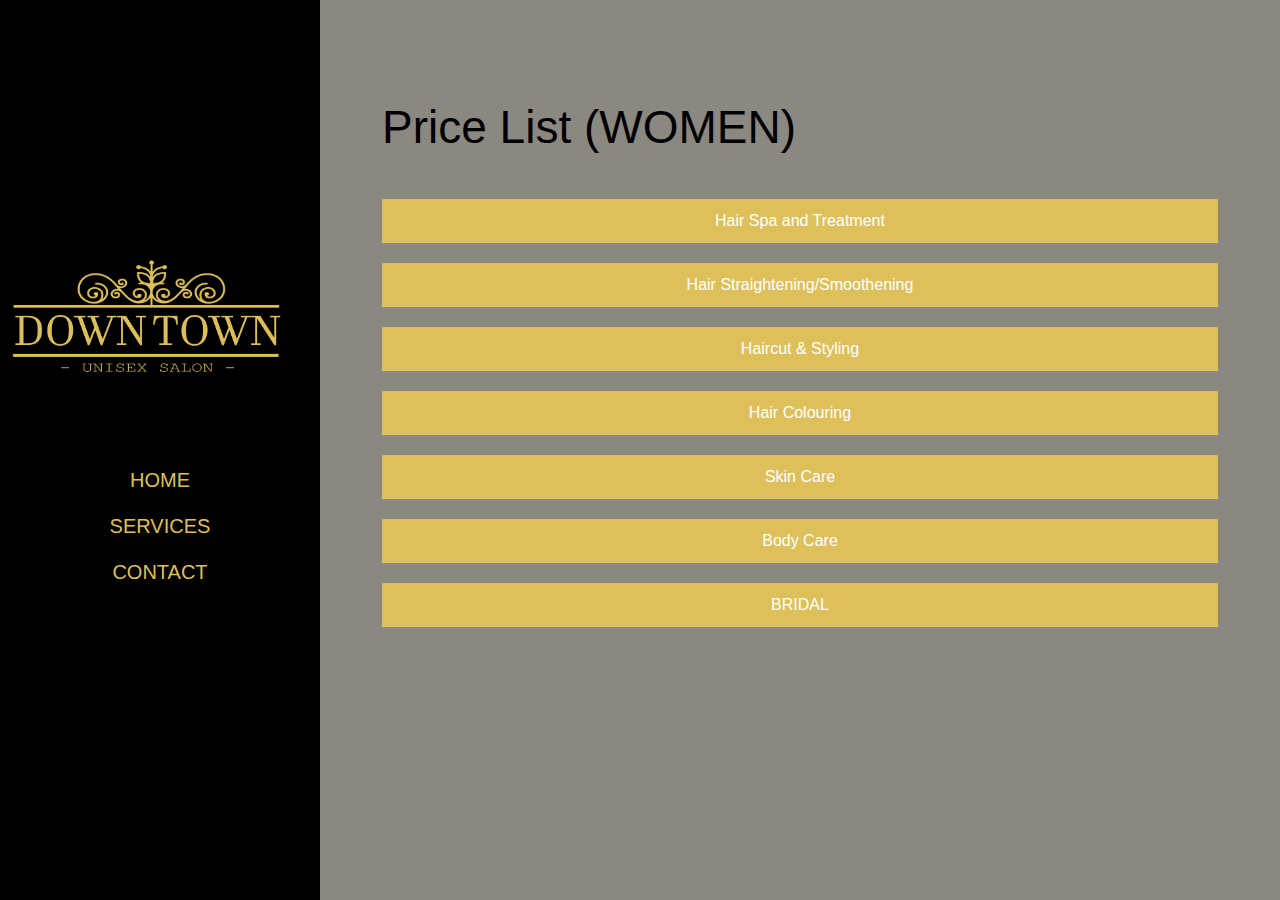
<file: women_price.html>
<!doctype html>
<html lang="en">
    <head>
        <meta charset="utf-8">
        <meta name="viewport" content="width=device-width, initial-scale=1">

        <meta name="description" content="">
        <meta name="author" content="">

        <title>DOWNTOWN - UNISEX SALON</title>

        <!-- CSS FILES -->        
        <link rel="preconnect" href="https://fonts.googleapis.com">
        
        <link rel="preconnect" href="https://fonts.gstatic.com" crossorigin>
        <link href="https://fonts.googleapis.com/css2?family=Unbounded:wght@300;500&display=swap" rel="stylesheet">

        <link href="css/bootstrap.min.css" rel="stylesheet">

        <link href="css/bootstrap-icons.css" rel="stylesheet">

        <link href="css/templatemo-barber-shop.css" rel="stylesheet">
        <link href="./man.css" rel="stylesheet">


    </head>
    
    <body>
        <div id="overlay">
            <div class="loader"></div>
          </div>

        <div class="container-fluid">
            <div class="row">

                <button class="navbar-toggler d-md-none collapsed" type="button" data-bs-toggle="collapse" data-bs-target="#sidebarMenu" aria-controls="sidebarMenu" aria-expanded="false" aria-label="Toggle navigation">
                    <span class="navbar-toggler-icon"></span>
                </button>

                <nav id="sidebarMenu" class="col-md-4 col-lg-3 d-md-block sidebar collapse p-0">

                    <div class="position-sticky sidebar-sticky d-flex flex-column justify-content-center align-items-center">
                        <a class="navbar-brand" href="index.html">
                            <img src="images/templatemo-barber-logo.png" class="logo-image img-fluid" align="">
                        </a>

                        <ul class="nav flex-column">
                            <li class="nav-item">
                                <a class="nav-link click-scroll" href="./index.html#section_1">Home</a>
                            </li>
                            <li class="nav-item">
                                <a class="nav-link click-scroll" href="./index.html#section_2">Services</a>
                            </li>
                            <!-- <li class="nav-item">
                                <a class="nav-link click-scroll" href="#section_3">Our Story</a>
                            </li> -->

                            <li class="nav-item">
                                <a class="nav-link click-scroll" href="./index.html#section_3">Contact</a>
                            </li>
                        </ul>
                    </div>
        
                </nav>
                
                <div class="col-md-8 ms-sm-auto col-lg-9 p-0">
                    <section class="price-list-section section-padding" id="section_4">
                        <div class="container">
                            <div class="row">

                                <div class="col-lg-13 col-12">
                                    <div class="price-list-thumb-wrap">
                                        <div class="mb-4">
                                            <h2 class="mb-2">Price List (WOMEN) </h2>

            
                                        </div>
                                        </div>

                                        <button class="show-pricing-button" data-target="pricing-list-4">Hair Spa and Treatment </button>
                                      <div class="pricing-list" id="pricing-list-4">

                                        <div class="price-list-thumb">
                                            <h6 class="d-flex">
                                                Head Massage Pure Coconut Nourisher
                                                <span class="price-list-thumb-divider"></span>
                                                <strong>₹460</strong>
                                            </h6>
                                        </div>
                                        <div class="price-list-thumb">
                                            <h6 class="d-flex">
                                                Head Massage Menthol Chiller
                                                <span class="price-list-thumb-divider"></span>
                                                <strong>₹460</strong>
                                            </h6>
                                        </div>
                                        <div class="price-list-thumb">
                                            <h6 class="d-flex">
                                                Head Massage Almond Indulgence
                                                <span class="price-list-thumb-divider"></span>
                                                <strong>₹485</strong>
                                            </h6>
                                        </div>
                                        <div class="price-list-thumb">
                                            <h6 class="d-flex">
                                                Head Massage Olive Bliss
                                                <span class="price-list-thumb-divider"></span>
                                                <strong>₹485</strong>
                                            </h6>
                                        </div>
                                        <div class="price-list-thumb">
                                            <h6 class="d-flex">
                                                Hair Spa Medium Hair
                                                <span class="price-list-thumb-divider"></span>
                                                <strong>₹1040</strong>
                                            </h6>
                                        </div>
                                        <div class="price-list-thumb">
                                            <h6 class="d-flex">
                                                Anti-Dandruff Treatment Medium
                                                <span class="price-list-thumb-divider"></span>
                                                <strong>₹1210</strong>
                                            </h6>
                                        </div>
                                        <div class="price-list-thumb">
                                            <h6 class="d-flex">
                                                Keratin Protect Treatment Medium
                                                <span class="price-list-thumb-divider"></span>
                                                <strong>₹1430</strong>
                                            </h6>
                                        </div>
                                        <div class="price-list-thumb">
                                            <h6 class="d-flex">
                                                Keratin Boost Spa Medium
                                                <span class="price-list-thumb-divider"></span>
                                                <strong>₹1760</strong>
                                            </h6>
                                        </div>
                                        <div class="price-list-thumb">
                                            <h6 class="d-flex">
                                                Wella SP Express Alchemy Treatment Medium
                                                <span class="price-list-thumb-divider"></span>
                                                <strong>₹1760</strong>
                                            </h6>
                                        </div>
                                        <div class="price-list-thumb">
                                            <h6 class="d-flex">
                                                Wella SP Intense Alchemy Treatment Medium
                                                <span class="price-list-thumb-divider"></span>
                                                <strong>₹2090</strong>
                                            </h6>
                                        </div>
                                        <div class="price-list-thumb">
                                            <h6 class="d-flex">
                                                Anti-Dandruff Treatment Medium
                                                <span class="price-list-thumb-divider"></span>
                                                <strong>₹2530</strong>
                                            </h6>
                                        </div>
                                        <div class="price-list-thumb">
                                            <h6 class="d-flex">
                                                Moroccon Oil Intense Hydrating Treatment for Dry Hair 
                                                <span class="price-list-thumb-divider"></span>
                                                <strong>₹2600</strong>
                                            </h6>
                                        </div>
                                        <div class="price-list-thumb">
                                            <h6 class="d-flex">
                                                Moroccon Oil Weightless Hydrating Treatment for Fine Hair 
                                                <span class="price-list-thumb-divider"></span>
                                                <strong>₹2600</strong>
                                            </h6>
                                        </div>
                                        <div class="price-list-thumb">
                                            <h6 class="d-flex">
                                                Moroccon Oil Intense Repair Treatment for Damaged Hair  
                                                <span class="price-list-thumb-divider"></span>
                                                <strong>₹2600</strong>
                                            </h6>
                                        </div>
                                        <div class="price-list-thumb">
                                            <h6 class="d-flex">
                                                Moroccon Oil Intense Smoothing Treatment for Frizzy Hair  
                                                <span class="price-list-thumb-divider"></span>
                                                <strong>₹2600</strong>
                                            </h6>
                                        </div>
                                        <div class="price-list-thumb">
                                            <h6 class="d-flex">
                                                Keratin Restore Treatment Liquid Hair 
                                                <span class="price-list-thumb-divider"></span>
                                                <strong>₹2640</strong>
                                            </h6>
                                        </div>
                                        <div class="price-list-thumb">
                                            <h6 class="d-flex">
                                                Anti-Hairfall Treatment 
                                                <span class="price-list-thumb-divider"></span>
                                                <strong>₹2750</strong>
                                            </h6>
                                        </div>
                                    </div>

                                        


                                        <button class="show-pricing-button" data-target="pricing-list-5">Hair Straightening/Smoothening </button>
                                        <div class="pricing-list" id="pricing-list-5">

                                        <div class="price-list-thumb">
                                            <h6 class="d-flex">
                                                Keratin Hair Taming System Straight Hair 
                                                <span class="price-list-thumb-divider"></span>
                                                <strong>₹6875</strong>
                                            </h6>
                                        </div>
                                        
                                        <div class="price-list-thumb">
                                            <h6 class="d-flex">
                                                Keratin Hair Taming System Wavy Hair 
                                                <span class="price-list-thumb-divider"></span>
                                                <strong>₹7425</strong>
                                            </h6>
                                        </div>
                                        
                                        <div class="price-list-thumb">
                                            <h6 class="d-flex">
                                                Premium Straightening/Smoothening
                                                <span class="price-list-thumb-divider"></span>
                                                <strong>₹5810</strong>
                                            </h6>
                                        </div>
                                        
                                        <div class="price-list-thumb">
                                            <h6 class="d-flex">
                                                Premium Rebonding
                                                <span class="price-list-thumb-divider"></span>
                                                <strong>₹7625</strong>
                                            </h6>
                                        </div>
                                    </div>

      
                                        <button class="show-pricing-button" data-target="pricing-list-12">Haircut & Styling </button>
                                        <div class="pricing-list" id="pricing-list-12">

                                        <div class="price-list-thumb">
                                            <h6 class="d-flex">
                                                TRENDY KIDDY CUT (BELOW 10 YEARS)
                                                <span class="price-list-thumb-divider"></span>
                                                <strong>₹160</strong>
                                            </h6>
                                        </div>
                                        <div class="price-list-thumb">
                                            <h6 class="d-flex">
                                                WOWIE HAIR MAKOEVER – KIDS
                                                <span class="price-list-thumb-divider"></span>
                                                <strong>₹395</strong>
                                            </h6>
                                        </div>
                                        <div class="price-list-thumb">
                                            <h6 class="d-flex">
                                                HAIRCUT – BASIC (with Disposable cutting sheet & towel, shampoo, conditioner, and blast dry)
                                                <span class="price-list-thumb-divider"></span>
                                                <strong>₹315</strong>
                                            </h6>
                                        </div>
                                        <div class="price-list-thumb">
                                            <h6 class="d-flex">
                                                HAIRCUT – ADVANCED (with Disposable cutting sheet & towel, shampoo, conditioner, and blast dry)
                                                <span class="price-list-thumb-divider"></span>
                                                <strong>₹640</strong>
                                            </h6>
                                        </div>
                                        <div class="price-list-thumb">
                                            <h6 class="d-flex">
                                                CREATIVE HAIRCUT (with Disposable cutting sheet & towel, shampoo, conditioner, and blast dry)
                                                <span class="price-list-thumb-divider"></span>
                                                <strong>₹910</strong>
                                            </h6>
                                        </div>
                                        <div class="price-list-thumb">
                                            <h6 class="d-flex">
                                                SHAMPOO AND CONDITIONING – SHORT/MEDIUM
                                                <span class="price-list-thumb-divider"></span>
                                                <strong>₹270</strong>
                                            </h6>
                                        </div>

                                        <div class="price-list-thumb">
                                            <h6 class="d-flex">
                                                BLOW STYLE SETTING – SHORT/MEDIUM (With Shampoo & conditioner)
                                                <span class="price-list-thumb-divider"></span>
                                                <strong>₹485</strong>
                                            </h6>
                                        </div>
                                        <div class="price-list-thumb">
                                            <h6 class="d-flex">
                                                IRONING – MEDIUM
                                                <span class="price-list-thumb-divider"></span>
                                                <strong>₹870</strong>
                                            </h6>
                                        </div>
                                        <div class="price-list-thumb">
                                            <h6 class="d-flex">
                                                ROLLER SETTING
                                                <span class="price-list-thumb-divider"></span>
                                                <strong>₹960</strong>
                                            </h6>
                                        </div>

                                        </div>

                                        <button class="show-pricing-button" data-target="pricing-list-6">Hair Colouring </button>
                                        <div class="pricing-list" id="pricing-list-6">

                                        <div class="price-list-thumb">
                                            <h6 class="d-flex">
                                                ADVANCED STREAKS (INCLUDES PRE-LIGHTENING) – PER STREAK
                                                <span class="price-list-thumb-divider"></span>
                                                <strong>₹435</strong>
                                            </h6>
                                        </div>
                                        <div class="price-list-thumb">
                                            <h6 class="d-flex">
                                                STREAKS – PER STREAK
                                                <span class="price-list-thumb-divider"></span>
                                                <strong>₹260</strong>
                                            </h6>
                                        </div>
                                        <div class="price-list-thumb">
                                            <h6 class="d-flex">
                                                GLOBAL COLOURING – MEDIUM
                                                <span class="price-list-thumb-divider"></span>
                                                <strong>₹2305</strong>
                                            </h6>
                                        </div>
                                        <div class="price-list-thumb">
                                            <h6 class="d-flex">
                                                PREMIUM COLOURING (AMMONIA FREE) – SHORT
                                                <span class="price-list-thumb-divider"></span>
                                                <strong>₹2295</strong>
                                            </h6>
                                        </div>
                                        <div class="price-list-thumb">
                                            <h6 class="d-flex">
                                                PRO10 GLOBAL COLOURING – MEDIUM
                                                <span class="price-list-thumb-divider"></span>
                                                <strong>₹1780</strong>
                                            </h6>
                                        </div>
                                        <div class="price-list-thumb">
                                            <h6 class="d-flex">
                                                ROOT TOUCH-UP (MAX – 1.5 inch) – PRO 10 
                                                <span class="price-list-thumb-divider"></span>
                                                <strong>₹700</strong>
                                            </h6>
                                        </div>
                                        <div class="price-list-thumb">
                                            <h6 class="d-flex">
                                                ROOT TOUCH-UP (MAX – 1.5 inch) – REGULAR
                                                <span class="price-list-thumb-divider"></span>
                                                <strong>₹910</strong>
                                            </h6>
                                        </div>
                                        <div class="price-list-thumb">
                                            <h6 class="d-flex">
                                                ROOT TOUCH-UP (MAX – 1.5 inch) – PREMIUM AMMONIA FREE
                                                <span class="price-list-thumb-divider"></span>
                                                <strong>₹1335</strong>
                                            </h6>
                                        </div>
                                        <div class="price-list-thumb">
                                            <h6 class="d-flex">
                                                ADVANCED CREATIVE COLOURING (GLOBAL + FULL HIGHLIGHTS) – MEDIUM
                                                <span class="price-list-thumb-divider"></span>
                                                <strong>₹5999</strong>
                                            </h6>
                                        </div>
                                        <div class="price-list-thumb">
                                            <h6 class="d-flex">
                                                CREATIVE COLOURING (GLOBAL + PARTIAL HIGHLIGHTS) – MEDIUM
                                                <span class="price-list-thumb-divider"></span>
                                                <strong>₹4999</strong>
                                            </h6>
                                        </div>
                                        <div class="price-list-thumb">
                                            <h6 class="d-flex">
                                                PARTIAL HIGHLIGHTS (12 streaks)
                                                <span class="price-list-thumb-divider"></span>
                                                <strong>₹2999</strong>
                                            </h6>
                                        </div>
                                        <div class="price-list-thumb">
                                            <h6 class="d-flex">
                                                FULL HIGHLIGHTS (18 streaks)
                                                <span class="price-list-thumb-divider"></span>
                                                <strong>₹3999</strong>
                                            </h6>
                                        </div>
                                        </div>
                                        
    
                                        <button class="show-pricing-button" data-target="pricing-list-11">Skin Care </button>
                                        <div class="pricing-list" id="pricing-list-11">

                                        <div class="price-list-thumb">
                                            <h6 class="d-flex">
                                                Detan - Face
                                                <span class="price-list-thumb-divider"></span>
                                                <strong>₹260</strong>
                                            </h6>
                                        </div>
                                        
                                        <div class="price-list-thumb">
                                            <h6 class="d-flex">
                                                Herbal Face Clean Up
                                                <span class="price-list-thumb-divider"></span>
                                                <strong>₹545</strong>
                                            </h6>
                                        </div>
                                        
                                        <div class="price-list-thumb">
                                            <h6 class="d-flex">
                                                Skin Lightening Face Cleanup
                                                <span class="price-list-thumb-divider"></span>
                                                <strong>₹605</strong>
                                            </h6>
                                        </div>
                                        
                                        <div class="price-list-thumb">
                                            <h6 class="d-flex">
                                                Insta Whitening Clean Up
                                                <span class="price-list-thumb-divider"></span>
                                                <strong>₹970</strong>
                                            </h6>
                                        </div>
                                        
                                        <div class="price-list-thumb">
                                            <h6 class="d-flex">
                                                Fruit Secret Facial
                                                <span class="price-list-thumb-divider"></span>
                                                <strong>₹730</strong>
                                            </h6>
                                        </div>
                                        
                                        <div class="price-list-thumb">
                                            <h6 class="d-flex">
                                                Herbal Secrets Facial
                                                <span class="price-list-thumb-divider"></span>
                                                <strong>₹800</strong>
                                            </h6>
                                        </div>
                                        
                                        <div class="price-list-thumb">
                                            <h6 class="d-flex">
                                                Aroma Skin Lightening Facial
                                                <span class="price-list-thumb-divider"></span>
                                                <strong>₹1210</strong>
                                            </h6>
                                        </div>
                                        
                                        <div class="price-list-thumb">
                                            <h6 class="d-flex">
                                                Vita-C Glow Facial
                                                <span class="price-list-thumb-divider"></span>
                                                <strong>₹1375</strong>
                                            </h6>
                                        </div>
                                        
                                        <div class="price-list-thumb">
                                            <h6 class="d-flex">
                                                Gold Facial
                                                <span class="price-list-thumb-divider"></span>
                                                <strong>₹1405</strong>
                                            </h6>
                                        </div>
                                        
                                        <div class="price-list-thumb">
                                            <h6 class="d-flex">
                                                Fair Bloom Facial
                                                <span class="price-list-thumb-divider"></span>
                                                <strong>₹1650</strong>
                                            </h6>
                                        </div>
                                        
                                        <div class="price-list-thumb">
                                            <h6 class="d-flex">
                                                Platinum Glow Facial
                                                <span class="price-list-thumb-divider"></span>
                                                <strong>₹1925</strong>
                                            </h6>
                                        </div>
                                        
                                        <div class="price-list-thumb">
                                            <h6 class="d-flex">
                                                Skin Brightening Facial
                                                <span class="price-list-thumb-divider"></span>
                                                <strong>₹1925</strong>
                                            </h6>
                                        </div>
                                        
                                        <div class="price-list-thumb">
                                            <h6 class="d-flex">
                                                24 Karat Gold Facial
                                                <span class="price-list-thumb-divider"></span>
                                                <strong>₹2200</strong>
                                            </h6>
                                        </div>
                                        
                                        <div class="price-list-thumb">
                                            <h6 class="d-flex">
                                                Perfect White Facial
                                                <span class="price-list-thumb-divider"></span>
                                                <strong>₹2200</strong>
                                            </h6>
                                        </div>


                                        <div class="price-list-thumb">
                                            <h6 class="d-flex">
                                                Active Charcoal Facial	
                                                <span class="price-list-thumb-divider"></span>
                                                <strong>₹2365</strong>
                                            </h6>
                                        </div>

                                        </div>
                                        
  
                                        <button class="show-pricing-button" data-target="pricing-list-7">Body Care </button>
                                        <div class="pricing-list" id="pricing-list-7">


                                        <div class="price-list-thumb">
                                            <h6 class="d-flex">
                                                REGULAR MANICURE
                                                <span class="price-list-thumb-divider"></span>
                                                <strong>₹305</strong>
                                            </h6>
                                        </div>
                                        <div class="price-list-thumb">
                                            <h6 class="d-flex">
                                                FRENCH MANICURE
                                                <span class="price-list-thumb-divider"></span>
                                                <strong>₹365</strong>
                                            </h6>
                                        </div>
                                        <div class="price-list-thumb">
                                            <h6 class="d-flex">
                                                PARAFFIN MANICURE
                                                <span class="price-list-thumb-divider"></span>
                                                <strong>₹415</strong>
                                            </h6>
                                        </div>
                                        <div class="price-list-thumb">
                                            <h6 class="d-flex">
                                                MINT-O-KOOL MANICURE
                                                <span class="price-list-thumb-divider"></span>
                                                <strong>₹485</strong>
                                            </h6>
                                        </div>
                                        <div class="price-list-thumb">
                                            <h6 class="d-flex">
                                                CRYSTAL CRUSH MANICURE
                                                <span class="price-list-thumb-divider"></span>
                                                <strong>₹795</strong>
                                            </h6>
                                        </div>
                                        <div class="price-list-thumb">
                                            <h6 class="d-flex">
                                                ICE CREAM MANICURE – REGULAR
                                                <span class="price-list-thumb-divider"></span>
                                                <strong>₹365</strong>
                                            </h6>
                                        </div>
                                        <div class="price-list-thumb">
                                            <h6 class="d-flex">
                                                ICE CREAM PEDICURE – REGULAR
                                                <span class="price-list-thumb-divider"></span>
                                                <strong>₹495</strong>
                                            </h6>
                                        </div>
                                        <div class="price-list-thumb">
                                            <h6 class="d-flex">
                                                REGULAR PEDICURE
                                                <span class="price-list-thumb-divider"></span>
                                                <strong>₹525</strong>
                                            </h6>
                                        </div>
                                        <div class="price-list-thumb">
                                            <h6 class="d-flex">
                                                MINT-O-KOOL PEDICURE
                                                <span class="price-list-thumb-divider"></span>
                                                <strong>₹660</strong>
                                            </h6>
                                        </div>
                                        <div class="price-list-thumb">
                                            <h6 class="d-flex">
                                                PARAFFIN PEDICURE
                                                <span class="price-list-thumb-divider"></span>
                                                <strong>₹660</strong>
                                            </h6>
                                        </div>
                                        <div class="price-list-thumb">
                                            <h6 class="d-flex">
                                                CHOCOLATE FOOT SPA
                                                <span class="price-list-thumb-divider"></span>
                                                <strong>₹750</strong>
                                            </h6>
                                        </div>
                                        <div class="price-list-thumb">
                                            <h6 class="d-flex">
                                                ICE CREAM MANICURE – PREMIUM
                                                <span class="price-list-thumb-divider"></span>
                                                <strong>₹785</strong>
                                            </h6>
                                        </div>
                                        <div class="price-list-thumb">
                                            <h6 class="d-flex">
                                                CRYSTAL CRUSH PEDICURE
                                                <span class="price-list-thumb-divider"></span>
                                                <strong>₹795</strong>
                                            </h6>
                                        </div>

                                        <div class="price-list-thumb">
                                            <h6 class="d-flex">
                                                ICE CREAM PEDICURE – PREMIUM
                                                <span class="price-list-thumb-divider"></span>
                                                <strong>₹900</strong>
                                            </h6>
                                        </div>
                                        
                                        <div class="price-list-thumb">
                                            <h6 class="d-flex">
                                                ICE CREAM MANICURE – SIGNATURE
                                                <span class="price-list-thumb-divider"></span>
                                                <strong>₹1015</strong>
                                            </h6>
                                        </div>
                                        
                                        <div class="price-list-thumb">
                                            <h6 class="d-flex">
                                                ICE CREAM PEDICURE – SIGNATURE
                                                <span class="price-list-thumb-divider"></span>
                                                <strong>₹1130</strong>
                                            </h6>
                                        </div>
                                        
                                        <div class="price-list-thumb">
                                            <h6 class="d-flex">
                                                HEEL PEEL TREATEMENT*
                                                <span class="price-list-thumb-divider"></span>
                                                <strong>₹2140</strong>
                                            </h6>
                                        </div>
                                        
                                        <div class="price-list-thumb">
                                            <h6 class="d-flex">
                                                THREADING EYEBROW
                                                <span class="price-list-thumb-divider"></span>
                                                <strong>₹45</strong>
                                            </h6>
                                        </div>
                                        
                                        <div class="price-list-thumb">
                                            <h6 class="d-flex">
                                                BRAZILIAN WAXING / THREADING – UPPER LIP
                                                <span class="price-list-thumb-divider"></span>
                                                <strong>₹45</strong>
                                            </h6>
                                        </div>
                                        
                                        <div class="price-list-thumb">
                                            <h6 class="d-flex">
                                                CARTRIDGE WAXING – HALF ARMS
                                                <span class="price-list-thumb-divider"></span>
                                                <strong>₹340</strong>
                                            </h6>
                                        </div>
                                        
                                        <div class="price-list-thumb">
                                            <h6 class="d-flex">
                                                CARTRIDGE WAXING – FULL ARMS
                                                <span class="price-list-thumb-divider"></span>
                                                <strong>₹415</strong>
                                            </h6>
                                        </div>
                                        
                                        <div class="price-list-thumb">
                                            <h6 class="d-flex">
                                                CARTRIDGE WAXING – HALF LEGS
                                                <span class="price-list-thumb-divider"></span>
                                                <strong>₹490</strong>
                                            </h6>
                                        </div>
                                        
                                        <div class="price-list-thumb">
                                            <h6 class="d-flex">
                                                CARTRIDGE WAXING – FULL LEGS
                                                <span class="price-list-thumb-divider"></span>
                                                <strong>₹590</strong>
                                            </h6>
                                        </div>
                                        
                                        <div class="price-list-thumb">
                                            <h6 class="d-flex">
                                                CARTRIDGE WAXING HALF ARMS + HALF LEGS COMBO
                                                <span class="price-list-thumb-divider"></span>
                                                <strong>₹649</strong>
                                            </h6>
                                        </div>
                                        
                                        <div class="price-list-thumb">
                                            <h6 class="d-flex">
                                                CARTRIDGE WAXING FULL ARMS + FULL LEGS COMBO
                                                <span class="price-list-thumb-divider"></span>
                                                <strong>₹799</strong>
                                            </h6>
                                        </div>

                                        </div>


                                        <button class="show-pricing-button" data-target="pricing-list-10">BRIDAL</button>
                                        <div class="pricing-list" id="pricing-list-10">

                                        <div class="price-list-thumb">
                                            <h6 class="d-flex">
                                                BRIDAL MAKEOVER (MAKEUP, HAIRDO, SAREE DRAPING, FILE & POLISH) – ARTIST
                                                <span class="price-list-thumb-divider"></span>
                                                <strong>₹6299</strong>
                                            </h6>
                                        </div>
                                        
                                        <div class="price-list-thumb">
                                            <h6 class="d-flex">
                                                BRIDAL MAKEOVER (MAKEUP, HAIRDO, SAREE DRAPING, FILE & POLISH) – SR ARTIST
                                                <span class="price-list-thumb-divider"></span>
                                                <strong>₹11199</strong>
                                            </h6>
                                        </div>
                                        
                                        <div class="price-list-thumb">
                                            <h6 class="d-flex">
                                                BRIDAL MAKEOVER (MAKEUP, HAIRDO, SAREE DRAPING, FILE & POLISH) – EXPERT
                                                <span class="price-list-thumb-divider"></span>
                                                <strong>₹14399</strong>
                                            </h6>
                                        </div>
                                        
                                        <div class="price-list-thumb">
                                            <h6 class="d-flex">
                                                BRIDAL / RECEPTION MAKEUP – ARTIST
                                                <span class="price-list-thumb-divider"></span>
                                                <strong>₹4999</strong>
                                            </h6>
                                        </div>
                                        
                                        <div class="price-list-thumb">
                                            <h6 class="d-flex">
                                                BRIDAL / RECEPTION MAKEUP – SR ARTIST
                                                <span class="price-list-thumb-divider"></span>
                                                <strong>₹9999</strong>
                                            </h6>
                                        </div>
                                        
                                        <div class="price-list-thumb">
                                            <h6 class="d-flex">
                                                BRIDAL / RECEPTION MAKEUP – EXPERT
                                                <span class="price-list-thumb-divider"></span>
                                                <strong>₹12999</strong>
                                            </h6>
                                        </div>
                                        
                                        <div class="price-list-thumb">
                                            <h6 class="d-flex">
                                                BRIDAL SAREE DRAPING – ARTIST
                                                <span class="price-list-thumb-divider"></span>
                                                <strong>₹549</strong>
                                            </h6>
                                        </div>
                                        
                                        <div class="price-list-thumb">
                                            <h6 class="d-flex">
                                                BRIDAL SAREE DRAPING – SR ARTIST
                                                <span class="price-list-thumb-divider"></span>
                                                <strong>₹749</strong>
                                            </h6>
                                        </div>
                                        
                                        <div class="price-list-thumb">
                                            <h6 class="d-flex">
                                                BRIDAL SAREE DRAPING – EXPERT
                                                <span class="price-list-thumb-divider"></span>
                                                <strong>₹1249</strong>
                                            </h6>
                                        </div>
                                        
                                        <div class="price-list-thumb">
                                            <h6 class="d-flex">
                                                HAIRDO – CREATIVE – ARTIST
                                                <span class="price-list-thumb-divider"></span>
                                                <strong>₹1499</strong>
                                            </h6>
                                        </div>
                                        
                                        <div class="price-list-thumb">
                                            <h6 class="d-flex">
                                                HAIRDO – CREATIVE – SR ARTIST
                                                <span class="price-list-thumb-divider"></span>
                                                <strong>₹1999</strong>
                                            </h6>
                                        </div>

                                        <div class="price-list-thumb">
                                            <h6 class="d-flex">
                                                HAIRDO – EXPERT
                                                <span class="price-list-thumb-divider"></span>
                                                <strong>₹1499</strong>
                                            </h6>
                                        </div>
                                        
                                        <div class="price-list-thumb">
                                            <h6 class="d-flex">
                                                HD AIRBRUSH BRIDAL MAKEOVER (MAKEUP, HAIRDO, SAREE DRAPING, FILE & POLISH) – SR. ARTIST
                                                <span class="price-list-thumb-divider"></span>
                                                <strong>₹15299</strong>
                                            </h6>
                                        </div>
                                        
                                        <div class="price-list-thumb">
                                            <h6 class="d-flex">
                                                HD AIRBRUSH BRIDAL MAKEOVER (MAKEUP, HAIRDO, SAREE DRAPING, FILE & POLISH) – EXPERT
                                                <span class="price-list-thumb-divider"></span>
                                                <strong>₹20199</strong>
                                            </h6>
                                        </div>
                                        
                                        <div class="price-list-thumb">
                                            <h6 class="d-flex">
                                                HD AIRBRUSH MAKE UP – SR ARTIST
                                                <span class="price-list-thumb-divider"></span>
                                                <strong>₹14999</strong>
                                            </h6>
                                        </div>
                                        
                                        <div class="price-list-thumb">
                                            <h6 class="d-flex">
                                                HD AIRBRUSH MAKE UP – EXPERT
                                                <span class="price-list-thumb-divider"></span>
                                                <strong>₹19999</strong>
                                            </h6>
                                        </div>
                                        
                                        <div class="price-list-thumb">
                                            <h6 class="d-flex">
                                                HD AIRBRUSH MAKE UP -TRAIL (HALF FACE) – SR ARTIST
                                                <span class="price-list-thumb-divider"></span>
                                                <strong>₹2749</strong>
                                            </h6>
                                        </div>
                                        
                                        <div class="price-list-thumb">
                                            <h6 class="d-flex">
                                                HD AIRBRUSH MAKE UP -TRAIL (HALF FACE) – EXPERT
                                                <span class="price-list-thumb-divider"></span>
                                                <strong>₹3499</strong>
                                            </h6>
                                        </div>
                                        
                                        <div class="price-list-thumb">
                                            <h6 class="d-flex">
                                                TRIAL HAIRDO – ARTIST
                                                <span class="price-list-thumb-divider"></span>
                                                <strong>₹749</strong>
                                            </h6>
                                        </div>
                                        
                                        <div class="price-list-thumb">
                                            <h6 class="d-flex">
                                                TRIAL HAIRDO – SR ARTIST
                                                <span class="price-list-thumb-divider"></span>
                                                <strong>₹1049</strong>
                                            </h6>
                                        </div>
                                        
                                        <div class="price-list-thumb">
                                            <h6 class="d-flex">
                                                TRIAL HAIRDO – EXPERT
                                                <span class="price-list-thumb-divider"></span>
                                                <strong>₹1349</strong>
                                            </h6>
                                        </div>
                                        
                                        <div class="price-list-thumb">
                                            <h6 class="d-flex">
                                                TRIAL MAKEUP   – ARTIST
                                                <span class="price-list-thumb-divider"></span>
                                                <strong>₹949</strong>
                                            </h6>
                                        </div>
                                        
                                        <div class="price-list-thumb">
                                            <h6 class="d-flex">
                                                TRIAL MAKEUP   – SR ARTIST
                                                <span class="price-list-thumb-divider"></span>
                                                <strong>₹1449</strong>
                                            </h6>
                                        </div>

                                        <div class="price-list-thumb">
                                            <h6 class="d-flex">
                                                TRIAL MAKEUP   – EXPERT
                                                <span class="price-list-thumb-divider"></span>
                                                <strong>₹1949</strong>
                                            </h6>
                                        </div>
                                        <div class="price-list-thumb">
                                            <h6 class="d-flex">
                                                PARTY MAKEUP – ARTIST
                                                <span class="price-list-thumb-divider"></span>
                                                <strong>₹1499</strong>
                                            </h6>
                                        </div>
                                        <div class="price-list-thumb">
                                            <h6 class="d-flex">
                                                PARTY MAKEUP – SR ARTIST
                                                <span class="price-list-thumb-divider"></span>
                                                <strong>₹1999</strong>
                                            </h6>
                                        </div>
                                        <div class="price-list-thumb">
                                            <h6 class="d-flex">
                                                PARTY MAKEUP – EXPERT
                                                <span class="price-list-thumb-divider"></span>
                                                <strong>₹2499</strong>
                                            </h6>
                                        </div>
                                        <div class="price-list-thumb">
                                            <h6 class="d-flex">
                                                BRIDAL / RECEPTION MAKEUP – EXPERT
                                                <span class="price-list-thumb-divider"></span>
                                                <strong>₹12999</strong>
                                            </h6>
                                        </div>
                                        <div class="price-list-thumb">
                                            <h6 class="d-flex">
                                                BRIDAL SAREE DRAPING – ARTIST
                                                <span class="price-list-thumb-divider"></span>
                                                <strong>₹549</strong>
                                            </h6>
                                        </div>
                                        <div class="price-list-thumb">
                                            <h6 class="d-flex">
                                                BRIDAL SAREE DRAPING – SR ARTIST
                                                <span class="price-list-thumb-divider"></span>
                                                <strong>₹749</strong>
                                            </h6>
                                        </div>
                                        </div>

                                        
                                        

                                        
                                    </div>
                                </div>

                              

                            </div>
                        </div>
                    </section>


  

            </div>
            </div>

        <!-- JAVASCRIPT FILES -->
        <script src="js/jquery.min.js"></script>
        <script src="js/bootstrap.min.js"></script>
        <script src="js/click-scroll.js"></script>
        <script src="js/custom.js"></script>
        <script>
            const buttons = document.querySelectorAll('.show-pricing-button');
            
            buttons.forEach((button) => {
              const target = button.getAttribute('data-target');
              const pricingList = document.querySelector(`#${target}`);
              
              button.addEventListener('click', () => {
                pricingList.classList.toggle('show');
                button.classList.toggle('show-pricing-button-clicked');
              });
            });
          </script>
            <script>
                $(window).on('load', function() {
                  $('#overlay').fadeOut(500);
                });
              </script>

    </body>
</html>
</file>
<file: css/templatemo-barber-shop.css>
/*

TemplateMo 585 Barber Shop

https://templatemo.com/tm-585-barber-shop

*/


/*---------------------------------------
  CUSTOM PROPERTIES ( VARIABLES )             
-----------------------------------------*/
#overlay {
  position: fixed;
  top: 0;
  left: 0;
  width: 100%;
  height: 100%;
  background-color: rgba(0, 0, 0, 0.5);
  display: flex;
  align-items: center;
  justify-content: center;
  z-index: 9999;
}

.loader {
  border: 8px solid #f3f3f3;
  border-top: 8px solid #DDC05A;
  border-radius: 50%;
  width: 60px;
  height: 60px;
  animation: spin 2s linear infinite;
}

@keyframes spin {
  0% { transform: rotate(0deg); }
  100% { transform: rotate(360deg); }
}



:root {
  --white-color:                  #DDC05A;
  --primary-color:                #000000;
  --secondary-color:              #c12828;
  --section-bg-color:             #DDC05A;
  --custom-btn-bg-color:          #000000;
  --custom-btn-bg-hover-color:    #FDBB2D;
  --dark-color:                   #000000;
  --p-color:                      #717275;
  --border-color:                 #7fffd4;
  --link-hover-color:             #DDC05A;

  --body-font-family:       'Open Sans', sans-serif;


  --h1-font-size:                 74px;
  --h2-font-size:                 46px;
  --h3-font-size:                 32px;
  --h4-font-size:                 28px;
  --h5-font-size:                 24px;
  --h6-font-size:                 22px;
  --p-font-size:                  20px;
  --btn-font-size:                16px;
  --copyright-font-size:          14px;

  --border-radius-large:          100px;
  --border-radius-medium:         0px;
  --border-radius-small:          10px;

  --font-weight-thin:             200;
  --font-weight-light:            300;
  --font-weight-normal:           400;
  --font-weight-bold:             700;
}

body {
  background-color: #8a8880;
  font-family: var(--body-font-family); 
}


/*---------------------------------------
  TYPOGRAPHY               
-----------------------------------------*/

h2,
h3,
h4,
h5,
h6 {
  color: var(--dark-color);
}

h1,
h2,
h3,
h4,
h5,
h6 {
  font-weight:100;
}

h1 {
  font-size: var(--h1-font-size);
}

h2 {
  font-size: var(--h2-font-size);
}

h3 {
  font-size: var(--h3-font-size);
}

h4 {
  font-size: var(--h4-font-size);
}

h5 {
  font-size: var(--h5-font-size);
}

h6 {
  font-size: var(--h6-font-size);
}

p {
  color: #ffff;
  font-size: var(--p-font-size);
  font-weight: var(--font-weight-light);
}

ul li {
  color: var(--p-color);
  font-size: var(--p-font-size);
  font-weight: var(--font-weight-light);
}

a, 
button {
  touch-action: manipulation;
  transition: all 0.3s;
}

a {
  display: inline-block;
  color: var(--primary-color);
  text-decoration: none;

}

a:hover {
  color: var(--link-hover-color);
}

b,
strong {
  font-weight: var(--font-weight-light)
}


/*---------------------------------------
  SECTION               
-----------------------------------------*/
.section-padding {
  padding: 100px 50px;
}

.section-bg {
  background-color: var(--section-bg-color);
}

.section-overlay {
  background-color: var(--dark-color);
  position: absolute;
  top: 0;
  left: 0;
  pointer-events: none;
  width: 100%;
  height: 100%;
  opacity: 0.45;
}

.section-overlay + .container {
  position: relative;
}

.back-top-icon {
  font-size: var(--h2-font-size);
}


/*---------------------------------------
  CUSTOM BLOCK BACKGROUND OVERLAY               
-----------------------------------------*/
.custom-block-bg-overlay-wrap {
  background: var(--primary-color);
  border-radius: var(--border-radius-medium);
  transition: all 0.3s ease;
}

.custom-block-bg-overlay-wrap:hover {
  background: linear-gradient(90deg, #FDBB2D 0%, #22C1C3 100%);
  transform: scale(1.05);
}

.custom-block-bg-overlay-image {
  border-radius: var(--border-radius-medium);
  display: block;
  margin: auto;
  height: 100%;
  object-fit: cover;
  transform: rotate(8deg);
}

.custom-block-bg-overlay-wrap:hover .team-info {
  bottom: 10px;
}


/*---------------------------------------
  CUSTOM BUTTON               
-----------------------------------------*/
.custom-btn {
  background: var(--custom-btn-bg-color);
  border: 2px solid transparent;
  border-radius: var(--border-radius-large);
  color: var(--white-color);
  font-size: var(--btn-font-size);
  font-weight: lighter;
  line-height: normal;
  transition: all 0.3s;
  padding: 10px 20px;
}

.custom-btn:hover {
  background: var(--custom-btn-bg-hover-color);
  color: #ffff;
}

.custom-border-btn {
  background: transparent;
  border: 2px solid var(--custom-btn-bg-color);
  color: var(--custom-btn-bg-color);
}

.custom-btn-bg-white {
  border-color: #ffffff;
  color: #ffffff;
}

.custom-btn-italic {
  font-style: italic;
}


/*---------------------------------------
  NAVIGATION              
-----------------------------------------*/
.sidebar {
  background: var(--primary-color);
  background-repeat: no-repeat;
  background-size: cover;
  background-position: center;
  position: fixed;
  top: 0;
  bottom: 0;
  left: 0;
  z-index: 100;
  padding: 50px 0 0;
}

.sidebar-sticky {
  height: calc(100vh - 48px);
  overflow-x: hidden;
  overflow-y: auto;
  text-align: center;
  position: relative;
}

.navbar {
  background: transparent;
  z-index: 9;
}

.logo-image {
  width: 300px;
  height: auto;
  margin-bottom: 70px;
}

#sidebarMenu .nav-link {
  color: #DDC05A;
  font-size: var(--p-font-size);
  font-weight:lighter;

  text-transform: uppercase;
  position: relative;
}

#sidebarMenu .nav-link.active, 
#sidebarMenu .nav-link:hover {
  color: var(--white-color);
}

.navbar-toggler {
  background: var(--primary-color);
  border-radius: var(--border-radius-large);
  position: fixed;
  top: 0;
  bottom: 0;
  right: 0;
  z-index: 222;
  border: 0;
  padding: 0;
  cursor: pointer;
  margin: 25px;
  width: 55px;
  height: 55px;
  outline: none;
}

.navbar-toggler:focus {
  outline: none;
  box-shadow: none;
}

.navbar-toggler[aria-expanded="true"] .navbar-toggler-icon {
  background: transparent;
}

.navbar-toggler[aria-expanded="true"] .navbar-toggler-icon:before,
.navbar-toggler[aria-expanded="true"] .navbar-toggler-icon:after {
  transition: top 300ms 50ms ease, -webkit-transform 300ms 350ms ease;
  transition: top 300ms 50ms ease, transform 300ms 350ms ease;
  transition: top 300ms 50ms ease, transform 300ms 350ms ease, -webkit-transform 300ms 350ms ease;
  top: 0;
}

.navbar-toggler[aria-expanded="true"] .navbar-toggler-icon:before {
  transform: rotate(45deg);
}

.navbar-toggler[aria-expanded="true"] .navbar-toggler-icon:after {
  transform: rotate(-45deg);
}

.navbar-toggler .navbar-toggler-icon {
  background: var(--white-color);
  transition: background 10ms 300ms ease;
  display: block;
  margin: auto;
  width: 25px;
  height: 2px;
  position: relative;
}

.navbar-toggler .navbar-toggler-icon:before,
.navbar-toggler .navbar-toggler-icon:after {
  transition: top 300ms 350ms ease, -webkit-transform 300ms 50ms ease;
  transition: top 300ms 350ms ease, transform 300ms 50ms ease;
  transition: top 300ms 350ms ease, transform 300ms 50ms ease, -webkit-transform 300ms 50ms ease;
  position: absolute;
  right: 0;
  left: 0;
  background: var(--white-color);
  width: 25px;
  height: 2px;
  content: '';
}

.navbar-toggler .navbar-toggler-icon::before {
  top: -8px;
}

.navbar-toggler .navbar-toggler-icon::after {
  top: 8px;
}

.review{
  background-color: #ffffff;
}

/*---------------------------------------
  HERO        
-----------------------------------------*/
.hero-section {
  background-image: url('../images/client-doing-hair-cut-barber-shop-salon.jpg');
  background-repeat: no-repeat;
  background-attachment: fixed;
  background-size: cover;
  background-position: center;
  position: relative;
  overflow: hidden;
  padding: 50px;
  padding-bottom: 0;
  min-height: 665px;
  border-bottom: 15px solid var(--primary-color);
}

@media screen and (min-width: 991px) {
  .hero-section {
    height: calc(100vh - 0px);
  }
}

.hero-section::after {
  content: "";
  background: linear-gradient(180deg, #000000 0%, #3b3b3b 100%);
  position: absolute;
  top: 0;
  right: 0;
  bottom: 0;
  left: 0;
  opacity: 0.65;
}

.hero-section .container {
  position: relative;
  z-index: 2;
}

.custom-block {
  border: 10px solid var(--primary-color);
  border-radius: 100%;
  position: absolute;
  z-index: 2;
  bottom: -60px;
  right: -60px;
  padding: 50px 90px 50px 50px;
  width: 360px;
  height: 360px;
}

.custom-block .custom-btn {
  background: var(--primary-color);
}

.custom-block .custom-btn:hover {
  background: #ddc05a;
}

.custom-block-image {
  border: 10px solid var(--primary-color);
  border-radius: 100%;
  position: absolute;
  top: -60px;
  right: 20px;
  left: 0;
  width: 120px;
  height: 120px;
  margin: auto;
  object-fit: cover;
}


/*---------------------------------------
  ABOUT              
-----------------------------------------*/
.about-section h6 {
  color: var(--secondary-color);
}

.about-section .custom-block-bg-overlay-image {
  width: 100%;
  max-height: 250px;
}

.about-section .custom-block-bg-overlay-wrap {
  position: relative;
}

.team-info {
  background: var(--white-color);
  border-radius: var(--border-radius-large);
  position: absolute;
  bottom: 0;
  right: 0;
  left: 0;
  margin: 10px 40px;
  padding: 10px 17px 10px 20px;
  transition: all 0.3s ease;
}


/*---------------------------------------
  FEATURED               
-----------------------------------------*/
.featured-section {
  background-image: url('../images/barber-customer-giving-high-five.jpg');
  background-repeat: no-repeat;
  background-attachment: fixed;
  background-size: cover;
  position: relative;
  text-align: center;
}

.featured-section h2 {
  color: #ffffff;
  font-weight: bold;
}

.featured-section p {
  color: var(--white-color);
}

.featured-section strong {
  background: #DDC05A;
  border-radius: var(--border-radius-medium);
  display: inline-block;
  margin-top: 10px;
  padding: 10px 20px;
}


/*---------------------------------------
  SERVICES             
-----------------------------------------*/
.services-thumb {
  border-radius: var(--border-radius-medium);
  position: relative;
  overflow: hidden;
}

.services-thumb:hover .services-info {
  border-color: var(--primary-color);
  border-width: 5px;
}

.services-thumb:hover .services-image {
  transform: scale(1.05);
}

.services-image {
  border-radius: var(--border-radius-medium);
  display: block;
  margin: auto;
  transition: all 0.3s;
}

.services-thumb-price {
  background: var(--primary-color);
  border-radius: var(--border-radius-medium);
  font-size: var(--copyright-font-size);
  margin-left: auto;
  padding: 5px 10px;
}

.services-info {
  border-radius: var(--border-radius-medium);
  border: 1px solid var(--white-color);
  position: absolute;
  top: 0;
  bottom: 0;
  right: 0;
  left: 0;
  margin: 20px;
  padding: 25px 30px;
  transition: all 0.3s ease;
}

.services-info h4 {
  color: var(--white-color);
}


/*---------------------------------------
  PRICE LIST             
-----------------------------------------*/
.price-list-section {
  padding-top: 100px;
  padding-bottom: 100px;
}

.price-list-thumb-wrap {
  padding-right: 50px;
}

.price-list-thumb {
  margin-bottom: 10px;
}

.price-list-thumb:last-child {
  margin-bottom: 0;
}

.price-list-thumb h6 strong {
  color: var(--primary-color);
}

.price-list-thumb-divider {
  background: var(--p-color);
  flex: auto;
  height: 0px;
  margin: auto 15px 0;
}

.price-list-section .custom-block-bg-overlay-wrap {
  padding: 0;
}


/*---------------------------------------
  BOOKING               
-----------------------------------------*/
.booking-section {
  background-image: url('../images/vintage-chair-barbershop.jpg');
  background-repeat: no-repeat;
  background-attachment: fixed;
  background-size: cover;
  background-position: center;
}

.booking-form {
  background: #8a8880;
  border-radius: var(--border-radius-medium);
  padding: 65px;
}


/*---------------------------------------
  CONTACT               
-----------------------------------------*/
.google-map {
  border-radius: var(--border-radius-medium);
  filter: hue-rotate(45deg);
}

.contact-block-wrap {
  background: var(--primary-color);
  border-radius: var(--border-radius-medium);
  padding: 0;
  min-height: 200px;
}

.contact-block {
  background: #ddc05a;
  border-radius: var(--border-radius-medium);
  transform: rotate(8deg);
  height: 100%;
  padding: 20px 40px;
}

.contact-block h6 {
  transform: rotate(-8deg);
}

.contact-block .custom-icon {
  background: var(--primary-color);
  border-radius: var(--border-radius-large);
  display: block;
  width: 50px;
  height: 50px;
  line-height: 50px;
  text-align: center;
  position: relative;
}

.contact-block strong {
  display: block;
  color: #ffffff;
  text-transform: uppercase;
  margin-top: 20px;
  margin-bottom: 10px;
}


/*---------------------------------------
  CUSTOM FORM               
-----------------------------------------*/
.custom-form .form-control {
  color: var(--p-color);
  margin-bottom: 24px;
  padding-top: 13px;
  padding-bottom: 13px;
  outline: none;
  transition: all 0.3s;
}

.custom-form .form-control:hover,
.custom-form .form-control:focus {
  background: var(--section-bg-color);
  border-color: transparent;
}

.custom-form button[type="submit"] {
  background: var(#000000);
  border: none;
  border-radius: var(--border-radius-large);
  color: var(#ffffff);
  font-size: var(--p-font-size);
  font-weight: var(--font-weight-medium);
  transition: all 0.3s;
  margin-bottom: 0;
}

.custom-form button[type="submit"]:hover,
.custom-form button[type="submit"]:focus {
  background: var(--custom-btn-bg-hover-color);
  border-color: transparent;
}


/*---------------------------------------
  SITE FOOTER              
-----------------------------------------*/
.site-footer {
  position: relative;
  padding: 80px 50px;
  padding-top: 0;
}

.site-footer::after {
  content: "";
  background: linear-gradient(90deg, #FDBB2D 0%, #000000 100%);
  position: absolute;
  right: 0;
  bottom: 0;
  left: 0;
  width: 100%;
  height: 10px;
}

.site-footer-links {
  padding-left: 0;
}

.site-footer-link-item {
  list-style: none;
  display: inline-block;
  margin-right: 15px;
}

.site-footer strong {
  display: block;
  color: #ddc05a;
}

.copyright-text {
  font-size: var(--copyright-font-size);
}


/*---------------------------------------
  SOCIAL ICON               
-----------------------------------------*/
.social-icon {
  margin: 0;
  padding: 0;
}

.social-icon-item {
  list-style: none;
  display: inline-block;
  vertical-align: top;
}

.social-icon-link {
  background: #ffffff;
  border-radius: var(--border-radius-large);
  color: var(--white-color);
  font-size: var(--copyright-font-size);
  display: block;
  margin: 0 3px;
  text-align: center;
  width: 35px;
  height: 35px;
  line-height: 36px;
  transition: background 0.2s, color 0.2s;
}

.social-icon-link:hover {
  background: var(--primary-color);
  color: var(--white-color);
}

.social-icon-link span {
  display: block;
}


/*---------------------------------------
  RESPONSIVE STYLES               
-----------------------------------------*/
@media screen and (max-width: 1200px) {
  h1 {
    font-size: 62px;
  }
}

@media screen and (max-width: 991px) {
  h1 {
    font-size: 54px;
  }

  h2 {
    font-size: 36px;
  }

  h3 {
    font-size: 32px;
  }

  h4 {
    font-size: 28px;
  }

  h5 {
    font-size: 20px;
  }

  h6 {
    font-size: 12px;
  }

  .section-padding,
  .hero-section {
    padding: 50px 25px;
  }

  .custom-block {
    display: none;
  }
  
  .navbar {
    background-color: var(--dark-color);
  }

  .navbar-expand-lg .navbar-nav {
    padding-bottom: 30px;
  }

  .navbar-expand-lg .navbar-nav .nav-link {
    padding: 0;
  }

  .booking-form {
    padding: 45px;
  }
}

@media screen and (max-width: 767px) {
  .custom-btn {
    font-size: 14px;
    padding: 10px 20px;
  }
}

@media screen and (max-width: 480px) {
  h1 {
    font-size: 38px;
  }

  h2 {
    font-size: 28px;
  }

  h3 {
    font-size: 26px;
  }

  h4 {
    font-size: 22px;
  }

  h5 {
    font-size: 20px;
  }

  .services-info h4 {
    font-size: 20px;
  }

  .booking-form {
    padding: 35px;
  }
}



@media screen and (max-width: 360px) {
  h1 {
    font-size: 38px;
  }

  h2 {
    font-size: 28px;
  }

  h3 {
    font-size: 26px;
  }

  h4 {
    font-size: 22px;
  }

  h5 {
    font-size: 20px;
  }
  h6{
    font-size: 08px;

  }

  .services-info h4 {
    font-size: 20px;
  }

  .booking-form {
    padding: 35px;
  }
}
</file>
<file: add-to-homescreen/style/addtohomescreen.css>
.ath-viewport * {
	-webkit-box-sizing: border-box;
	-moz-box-sizing: border-box;
	box-sizing: border-box;
}

.ath-viewport {
	position: relative;
	z-index: 2147483641;
	pointer-events: none;

	-webkit-tap-highlight-color: rgba(0,0,0,0);
	-webkit-touch-callout: none;
	-webkit-user-select: none;
	-moz-user-select: none;
	-ms-user-select: none;
	user-select: none;
	-webkit-text-size-adjust: none;
	-moz-text-size-adjust: none;
	-ms-text-size-adjust: none;
	-o-text-size-adjust: none;
	text-size-adjust: none;
}

.ath-modal {
	pointer-events: auto !important;
	background: rgba(0,0,0,0.6);
}

.ath-mandatory {
	background: #000;
}

.ath-container {
	pointer-events: auto !important;
	position: absolute;
	z-index: 2147483641;
	padding: 0.7em 0.6em;
	width: 18em;

	background: #eee;
	background-size: 100% auto;

	box-shadow: 0 0.2em 0 #d1d1d1;

	font-family: sans-serif;
	font-size: 15px;
	line-height: 1.5em;
	text-align: center;
}

.ath-container small {
	font-size: 0.8em;
	line-height: 1.3em;
	display: block;
	margin-top: 0.5em;
}

.ath-ios.ath-phone {
	bottom: 1.8em;
	left: 50%;
	margin-left: -9em;
}

.ath-ios6.ath-tablet {
	left: 5em;
	top: 1.8em;
}

.ath-ios7.ath-tablet {
	left: 0.7em;
	top: 1.8em;
}

.ath-ios8.ath-tablet,
.ath-ios9.ath-tablet,
.ath-ios10.ath-tablet{
	right: 0.4em;
	top: 1.8em;
}

.ath-android {
	bottom: 1.8em;
	left: 50%;
	margin-left: -9em;
}

/* close icon */
.ath-container:before {
	content: '';
	position: relative;
	display: block;
	float: right;
	margin: -0.7em -0.6em 0 0.5em;
	background-image: url([data-uri]);
	background-color: rgba(255,255,255,0.8);
	background-size: 50%;
	background-repeat: no-repeat;
	background-position: 50%;
	width: 2.7em;
	height: 2.7em;
	text-align: center;
	overflow: hidden;
	color: #a33;
	z-index: 2147483642;
}

.ath-container.ath-icon:before {
	position: absolute;
	top: 0;
	right: 0;
	margin: 0;
	float: none;
}

.ath-mandatory .ath-container:before {
	display: none;
}

.ath-container.ath-android:before {
	float: left;
	margin: -0.7em 0.5em 0 -0.6em;
}

.ath-container.ath-android.ath-icon:before {
	position: absolute;
	right: auto;
	left: 0;
	margin: 0;
	float: none;
}


/* applied only if the application icon is shown */
.ath-container.ath-icon {

}

.ath-action-icon {
	display: inline-block;
	vertical-align: middle;
	background-position: 50%;
	background-repeat: no-repeat;
	text-indent: -9999em;
	overflow: hidden;
}

.ath-ios7 .ath-action-icon,
.ath-ios8 .ath-action-icon,
.ath-ios9 .ath-action-icon,
.ath-ios10 .ath-action-icon{
	width: 1.6em;
	height: 1.6em;
	background-image:url([data-uri]);
	margin-top: -0.3em;
	background-size: auto 100%;
}

.ath-ios6 .ath-action-icon {
	width: 1.8em;
	height: 1.8em;
	background-image:url([data-uri]);
	margin-bottom: 0.4em;
	background-size: 100% auto;
}

.ath-android .ath-action-icon {
	width: 1.4em;
	height: 1.5em;
	background-image:url([data-uri]);
	background-size: 100% auto;
}

.ath-container p {
	margin: 0;
	padding: 0;
	position: relative;
	z-index: 2147483642;
	text-shadow: 0 0.1em 0 #fff;
	font-size: 1.1em;
}

.ath-ios.ath-phone:after {
	content: '';
	background: #eee;
	position: absolute;
	width: 2em;
	height: 2em;
	bottom: -0.9em;
	left: 50%;
	margin-left: -1em;
	-webkit-transform: scaleX(0.9) rotate(45deg);
	transform: scaleX(0.9) rotate(45deg);
	box-shadow: 0.2em 0.2em 0 #d1d1d1;
}

.ath-ios.ath-tablet:after {
	content: '';
	background: #eee;
	position: absolute;
	width: 2em;
	height: 2em;
	top: -0.9em;
	left: 50%;
	margin-left: -1em;
	-webkit-transform: scaleX(0.9) rotate(45deg);
	transform: scaleX(0.9) rotate(45deg);
	z-index: 2147483641;
}

.ath-application-icon {
	position: relative;
	padding: 0;
	border: 0;
	margin: 0 auto 0.2em auto;
	height: 6em;
	width: 6em;
	z-index: 2147483642;
}

.ath-container.ath-ios .ath-application-icon {
	border-radius: 1em;
	box-shadow: 0 0.2em 0.4em rgba(0,0,0,0.3),
		inset 0 0.07em 0 rgba(255,255,255,0.5);
	margin: 0 auto 0.4em auto;
}

@media only screen and (orientation: landscape) {
	.ath-container.ath-phone {
		width: 24em;
	}

	.ath-android.ath-phone {
		margin-left: -12em;
	}

	.ath-ios.ath-phone {
		margin-left: -12em;
	}

	.ath-ios6:after {
		left: 39%;
	}

	.ath-ios8.ath-phone {
		left: auto;
		bottom: auto;
		right: 0.4em;
		top: 1.8em;
	}

	.ath-ios8.ath-phone:after {
		bottom: auto;
		top: -0.9em;
		left: 68%;
		z-index: 2147483641;
		box-shadow: none;
	}
}
</file>
<file: test.css>
.heading {
  text-align: center;
  color: #454343;
  font-size: 30px;
  font-weight: 700;
  position: relative;
  margin-bottom: 70px;
  text-transform: uppercase;
  z-index: 999;
}
.white-heading{
  color: #000000;
}
.heading:after {
  content: ' ';
  position: absolute;
  top: 100%;
  left: 50%;
  height: 40px;
  width: 180px;
  border-radius: 4px;
  transform: translateX(-50%);
  background: url(img/heading-line.png);
  background-repeat: no-repeat;
  background-position: center;
}
.white-heading:after {
  background: url(https://i.ibb.co/d7tSD1R/heading-line-white.png);
  background-repeat: no-repeat;
  background-position: center;
}

.heading span {
  font-size: 18px;
  display: block;
  font-weight: 500;
}
.white-heading span {
  color: #ffffff;
}
/*-----Testimonial-------*/

.testimonial:after {
  position: absolute;
  top: -0 !important;
  left: 0;
  content: " ";
  /* background: url(img/testimonial.bg-top.png); */
  background-size: 100% 100px;
  width: 100%;
  height: 100px;
  float: left;
  z-index: 99;
}

.testimonial {
  min-height: 375px;
  position: relative;
  background: url(./images/test.jpeg);
  padding-top: 50px;
  padding-bottom: 50px;
  background-position: center;
      background-size: cover;
}
#testimonial4 .carousel-inner:hover{
cursor: -moz-grab;
cursor: -webkit-grab;
}
#testimonial4 .carousel-inner:active{
cursor: -moz-grabbing;
cursor: -webkit-grabbing;
}
#testimonial4 .carousel-inner .item{
overflow: hidden;
}

.testimonial4_indicators .carousel-indicators{
left: 0;
margin: 0;
width: 100%;
font-size: 0;
height: 20px;
bottom: 15px;
padding: 0 5px;
cursor: e-resize;
overflow-x: auto;
overflow-y: hidden;
position: absolute;
text-align: center;
white-space: nowrap;
}
.testimonial4_indicators .carousel-indicators li{
padding: 0;
width: 14px;
height: 14px;
border: none;
text-indent: 0;
margin: 2px 3px;
cursor: pointer;
display: inline-block;
background: #000000;
-webkit-border-radius: 100%;
border-radius: 100%;
}
.testimonial4_indicators .carousel-indicators .active{
padding: 0;
width: 14px;
height: 14px;
border: none;
margin: 2px 3px;
background-color: #9dd3af;
-webkit-border-radius: 100%;
border-radius: 100%;
}
.testimonial4_indicators .carousel-indicators::-webkit-scrollbar{
height: 3px;
}
.testimonial4_indicators .carousel-indicators::-webkit-scrollbar-thumb{
background: #eeeeee;
-webkit-border-radius: 0;
border-radius: 0;
}

.testimonial4_control_button .carousel-control{
top: 175px;
opacity: 1;
width: 40px;
bottom: auto;
height: 40px;
font-size: 10px;
cursor: pointer;
font-weight: 700;
overflow: hidden;
line-height: 38px;
text-shadow: none;
text-align: center;
position: absolute;
background: transparent;
border: 2px solid #ffffff;
text-transform: uppercase;
-webkit-border-radius: 100%;
border-radius: 100%;
-webkit-box-shadow: none;
box-shadow: none;
-webkit-transition: all 0.6s cubic-bezier(0.3,1,0,1);
transition: all 0.6s cubic-bezier(0.3,1,0,1);
}
.testimonial4_control_button .carousel-control.left{
left: 7%;
top: 50%;
right: auto;
}
.testimonial4_control_button .carousel-control.right{
right: 7%;
top: 50%;
left: auto;
}
.testimonial4_control_button .carousel-control.left:hover,
.testimonial4_control_button .carousel-control.right:hover{
color: #000;
background: #fff;
border: 2px solid #fff;
}

.testimonial4_header{
top: 0;
left: 0;
bottom: 0;
width: 550px;
display: block;
margin: 30px auto;
text-align: center;
position: relative;
}
.testimonial4_header h4{
color: #ffffff;
font-size: 30px;
font-weight: 600;
position: relative;
letter-spacing: 1px;
text-transform: uppercase;
}

.testimonial4_slide{
top: 0;
left: 0;
right: 0;
bottom: 0;
width: 70%;
margin: auto;
padding: 20px;
position: relative;
text-align: center;
}
.testimonial4_slide img {
  top: 0;
  left: 0;
  right: 0;
  width: 136px;
  height: 136px;
  margin: auto;
  display: block;
  color: #f2f2f2;
  font-size: 18px;
  line-height: 46px;
  text-align: center;
  position: relative;
  border-radius: 50%;
  box-shadow: -6px 6px 6px rgba(0, 0, 0, 0.23);
  -moz-box-shadow: -6px 6px 6px rgba(0, 0, 0, 0.23);
  -o-box-shadow: -6px 6px 6px rgba(0, 0, 0, 0.23);
  -webkit-box-shadow: -6px 6px 6px rgba(0, 0, 0, 0.23);
}
.testimonial4_slide p {
  color: #ffffff;
  font-size: 20px;
  line-height: 1.4;
  margin: 40px 0 20px 0;
}
.testimonial4_slide h4 {
color: #000000;
font-size: 22px;
}

.testimonial .carousel {
padding-bottom:50px;
}
.testimonial .carousel-control-next-icon, .testimonial .carousel-control-prev-icon {
  width: 45px;
  height: 45px;
}
/* ------testimonial  close-------*/
</file>
<file: man.css>
.pricing-list {
    display: none;
  }

  .show-pricing-button {
    background-color: #ddc05a;
    border: none;
    color: white;
    width: 100%;
    padding: 10px 20px 10px 20px;
    text-align: center;
    text-decoration: none;
    display: inline-block;
    font-size: 16px;
    margin-top: 20px;
    cursor: pointer;
  }

  .show-pricing-button.show-pricing-button-clicked {
    background-color: #000000;
  }

  .pricing-list.show {
    display: block;
    background-color: #f9f9f9;
    padding: 10px;
    border: 1px solid #ccc;
    margin-top: 20px;
  }
</file>
